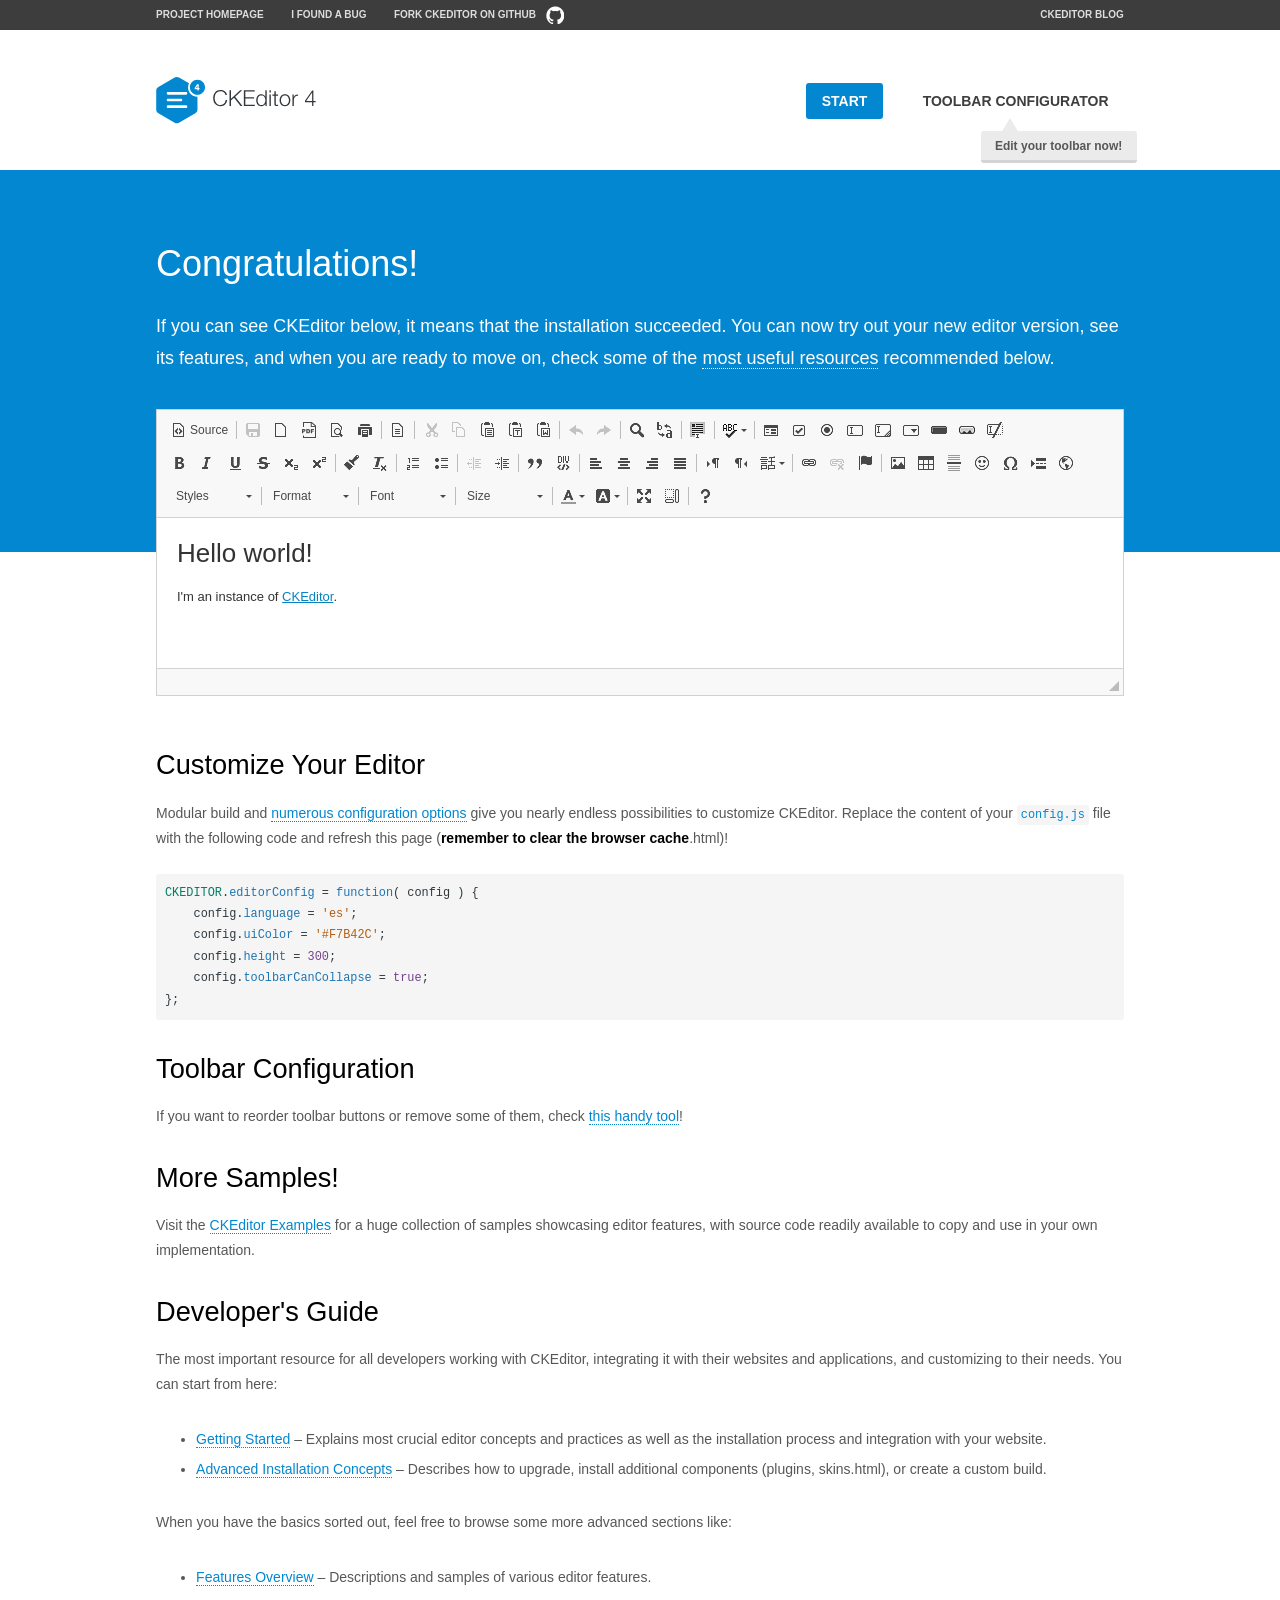
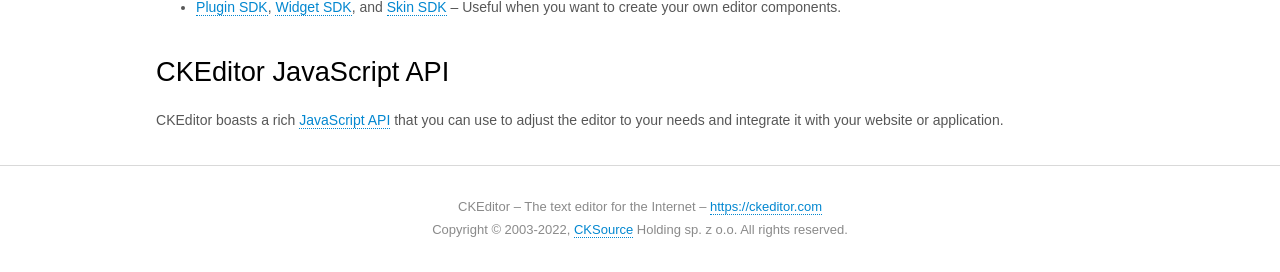
<file: cms/blog/ckeditor/samples/index.html>
<!DOCTYPE html>
<!--
Copyright (c) 2003-2022, CKSource Holding sp. z o.o. All rights reserved.
For licensing, see LICENSE.md or https://ckeditor.com/legal/ckeditor-oss-license
-->
<html lang="en">
<head>
	<meta charset="utf-8">
	<title>CKEditor Sample</title>
	<script src="../ckeditor.js"></script>
	<script src="js/sample.js"></script>
	<link rel="stylesheet" href="css/samples.css">
	<link rel="stylesheet" href="toolbarconfigurator/lib/codemirror/neo.css">
	<meta name="viewport" content="width=device-width,initial-scale=1">
	<meta name="description" content="Try the latest sample of CKEditor 4 and learn more about customizing your WYSIWYG editor with endless possibilities.">
</head>
<body id="main">

<nav class="navigation-a">
	<div class="grid-container">
		<ul class="navigation-a-left grid-width-70">
			<li><a href="https://ckeditor.com/ckeditor-4/">Project Homepage</a></li>
			<li><a href="https://github.com/ckeditor/ckeditor4/issues">I found a bug</a></li>
			<li><a href="https://github.com/ckeditor/ckeditor4" class="icon-pos-right icon-navigation-a-github">Fork CKEditor on GitHub</a></li>
		</ul>
		<ul class="navigation-a-right grid-width-30">
			<li><a href="https://ckeditor.com/blog/">CKEditor Blog</a></li>
		</ul>
	</div>
</nav>

<header class="header-a">
	<div class="grid-container">
		<h1 class="header-a-logo grid-width-30">
			<a href="index.html"><img src="img/logo.svg" onerror="this.src='img/logo.png'; this.onerror=null;" alt="CKEditor Sample"></a>
		</h1>

		<nav class="navigation-b grid-width-70">
			<ul>
				<li><a href="index.html" class="button-a button-a-background">Start</a></li>
				<li><a href="toolbarconfigurator/index.html" class="button-a">Toolbar configurator <span class="balloon-a balloon-a-nw">Edit your toolbar now!</span></a></li>
			</ul>
		</nav>
	</div>
</header>

<main>
	<div class="adjoined-top">
		<div class="grid-container">
			<div class="content grid-width-100">
				<h1>Congratulations!</h1>
				<p>
					If you can see CKEditor below, it means that the installation succeeded.
					You can now try out your new editor version, see its features, and when you are ready to move on, check some of the <a href="#sample-customize">most useful resources</a> recommended below.
				</p>
			</div>
		</div>
	</div>
	<div class="adjoined-bottom">
		<div class="grid-container">
			<div class="grid-width-100">
				<div id="editor">
					<h1>Hello world!</h1>
					<p>I'm an instance of <a href="https://ckeditor.com">CKEditor</a>.</p>
				</div>
			</div>
		</div>
	</div>

	<div class="grid-container">
		<div class="content grid-width-100">
			<section id="sample-customize">
				<h2>Customize Your Editor</h2>
				<p>Modular build and <a href="https://ckeditor.com/docs/ckeditor4/latest/guide/dev_configuration.html">numerous configuration options</a> give you nearly endless possibilities to customize CKEditor. Replace the content of your <code><a href="../config.js">config.js</a></code> file with the following code and refresh this page (<strong>remember to clear the browser cache</strong>.html)!</p>
		<pre class="cm-s-neo CodeMirror"><code><span style="padding-right: 0.1px;"><span class="cm-variable">CKEDITOR</span>.<span class="cm-property">editorConfig</span> <span class="cm-operator">=</span> <span class="cm-keyword">function</span>( <span class="cm-def">config</span> ) {</span>
<span style="padding-right: 0.1px;"><span class="cm-tab">	</span><span class="cm-variable-2">config</span>.<span class="cm-property">language</span> <span class="cm-operator">=</span> <span class="cm-string">'es'</span>;</span>
<span style="padding-right: 0.1px;"><span class="cm-tab">	</span><span class="cm-variable-2">config</span>.<span class="cm-property">uiColor</span> <span class="cm-operator">=</span> <span class="cm-string">'#F7B42C'</span>;</span>
<span style="padding-right: 0.1px;"><span class="cm-tab">	</span><span class="cm-variable-2">config</span>.<span class="cm-property">height</span> <span class="cm-operator">=</span> <span class="cm-number">300</span>;</span>
<span style="padding-right: 0.1px;"><span class="cm-tab">	</span><span class="cm-variable-2">config</span>.<span class="cm-property">toolbarCanCollapse</span> <span class="cm-operator">=</span> <span class="cm-atom">true</span>;</span>
<span style="padding-right: 0.1px;">};</span></code></pre>
			</section>

			<section>
				<h2>Toolbar Configuration</h2>
				<p>If you want to reorder toolbar buttons or remove some of them, check <a href="toolbarconfigurator/index.html">this handy tool</a>!</p>
			</section>

			<section>
				<h2>More Samples!</h2>
				<p>Visit the <a href="https://ckeditor.com/docs/ckeditor4/latest/examples/index.html">CKEditor Examples</a> for a huge collection of samples showcasing editor features, with source code readily available to copy and use in your own implementation.</p>
			</section>

			<section>
				<h2>Developer's Guide</h2>
				<p>The most important resource for all developers working with CKEditor, integrating it with their websites and applications, and customizing to their needs. You can start from here:</p>
				<ul>
					<li><a href="https://ckeditor.com/docs/ckeditor4/latest/guide/dev_installation.html">Getting Started</a> &ndash; Explains most crucial editor concepts and practices as well as the installation process and integration with your website.</li>
					<li><a href="https://ckeditor.com/docs/ckeditor4/latest/guide/dev_advanced_installation.html">Advanced Installation Concepts</a> &ndash; Describes how to upgrade, install additional components (plugins, skins.html), or create a custom build.</li>
				</ul>
					<p>When you have the basics sorted out, feel free to browse some more advanced sections like:</p>
				<ul>
					<li><a href="https://ckeditor.com/docs/ckeditor4/latest/features/index.html">Features Overview</a> &ndash; Descriptions and samples of various editor features.</li>
					<li><a href="https://ckeditor.com/docs/ckeditor4/latest/guide/plugin_sdk_intro.html">Plugin SDK</a>, <a href="https://ckeditor.com/docs/ckeditor4/latest/guide/widget_sdk_intro.html">Widget SDK</a>, and <a href="https://ckeditor.com/docs/ckeditor4/latest/guide/skin_sdk_intro.html">Skin SDK</a> &ndash; Useful when you want to create your own editor components.</li>
				</ul>
			</section>

			<section>
				<h2>CKEditor JavaScript API</h2>
				<p>CKEditor boasts a rich <a href="https://ckeditor.com/docs/ckeditor4/latest/api/index.html">JavaScript API</a> that you can use to adjust the editor to your needs and integrate it with your website or application.</p>
			</section>
		</div>
	</div>
</main>

<footer class="footer-a grid-container">
	<div class="grid-container">
		<p class="grid-width-100">
			CKEditor &ndash; The text editor for the Internet &ndash; <a class="samples" href="https://ckeditor.com/">https://ckeditor.com</a>
		</p>
		<p class="grid-width-100" id="copy">
			Copyright &copy; 2003-2022, <a class="samples" href="https://cksource.com/">CKSource</a> Holding sp. z o.o. All rights reserved.
		</p>
	</div>
</footer>
<script>
	initSample();
</script>

</body>
</html>
</file>
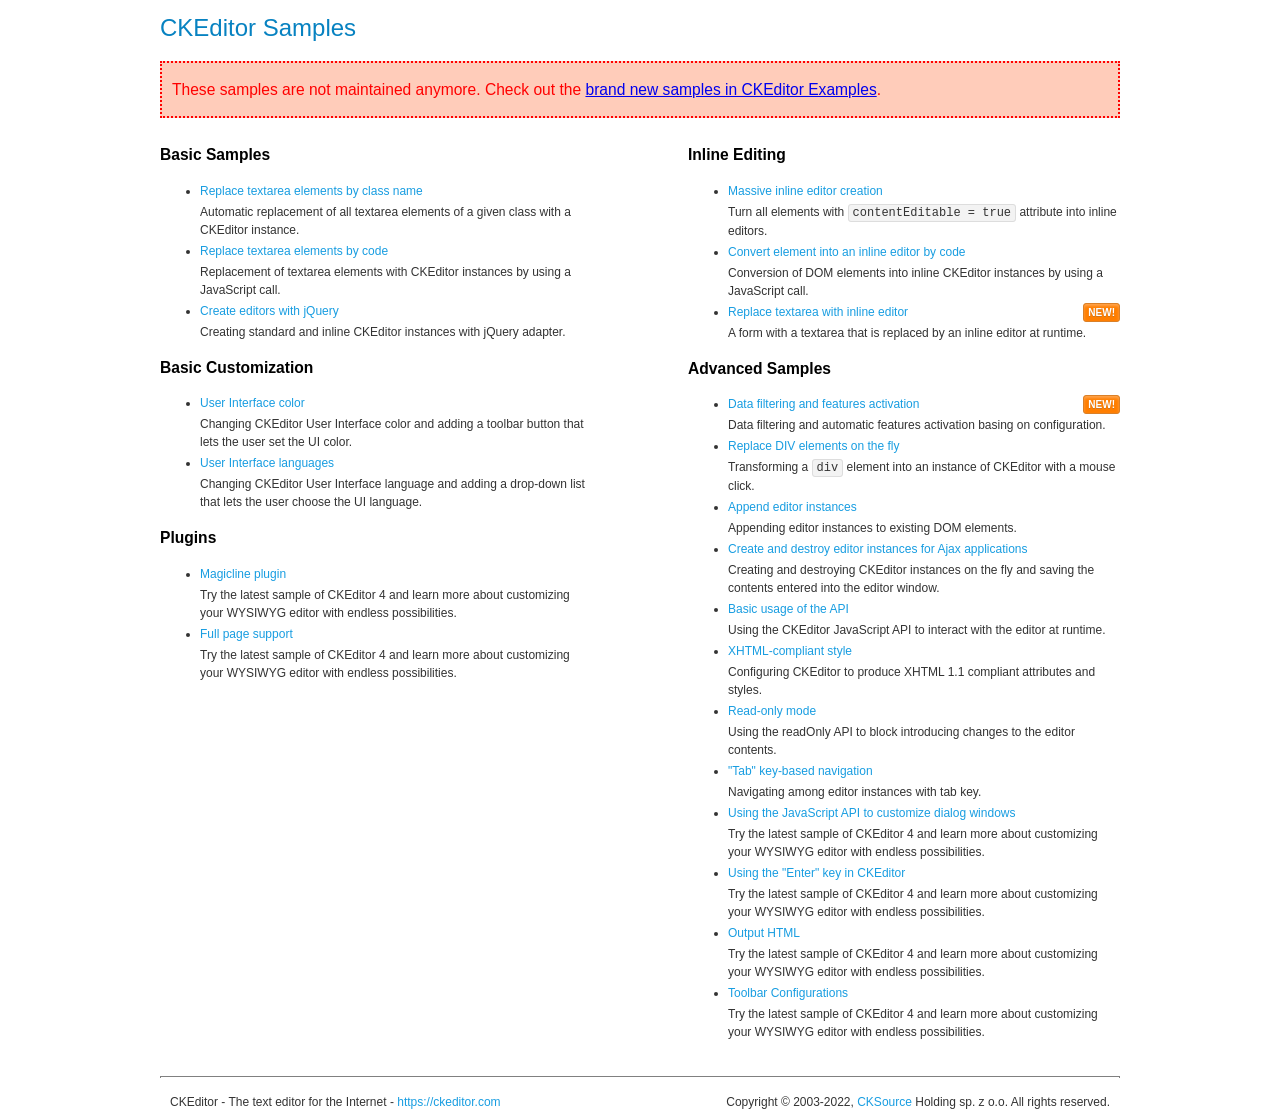
<file: cms/blog/ckeditor/samples/old/index.html>
<!DOCTYPE html>
<!--
Copyright (c) 2003-2022, CKSource Holding sp. z o.o. All rights reserved.
For licensing, see LICENSE.md or https://ckeditor.com/legal/ckeditor-oss-license
-->
<html lang="en">
<head>
	<meta charset="utf-8">
	<title>CKEditor Samples</title>
	<link rel="stylesheet" href="sample.css">
	<meta name="description" content="Try the latest sample of CKEditor 4 and learn more about customizing your WYSIWYG editor with endless possibilities.">
</head>
<body>
	<h1 class="samples">
		CKEditor Samples
	</h1>
	<div class="warning deprecated">
		These samples are not maintained anymore. Check out the <a href="https://ckeditor.com/docs/ckeditor4/latest/examples/index.html">brand new samples in CKEditor Examples</a>.
	</div>
	<div class="twoColumns">
		<div class="twoColumnsLeft">
			<h2 class="samples">
				Basic Samples
			</h2>
			<dl class="samples">
				<dt><a class="samples" href="replacebyclass.html">Replace textarea elements by class name</a></dt>
				<dd>Automatic replacement of all textarea elements of a given class with a CKEditor instance.</dd>

				<dt><a class="samples" href="replacebycode.html">Replace textarea elements by code</a></dt>
				<dd>Replacement of textarea elements with CKEditor instances by using a JavaScript call.</dd>

				<dt><a class="samples" href="jquery.html">Create editors with jQuery</a></dt>
				<dd>Creating standard and inline CKEditor instances with jQuery adapter.</dd>
			</dl>

			<h2 class="samples">
				Basic Customization
			</h2>
			<dl class="samples">
				<dt><a class="samples" href="uicolor.html">User Interface color</a></dt>
				<dd>Changing CKEditor User Interface color and adding a toolbar button that lets the user set the UI color.</dd>

				<dt><a class="samples" href="uilanguages.html">User Interface languages</a></dt>
				<dd>Changing CKEditor User Interface language and adding a drop-down list that lets the user choose the UI language.</dd>
			</dl>


			<h2 class="samples">Plugins</h2>
<dl class="samples">
<dt><a class="samples" href="magicline/magicline.html">Magicline plugin</a></dt>
<dd>Try the latest sample of CKEditor 4 and learn more about customizing your WYSIWYG editor with endless possibilities.</dd>

<dt><a class="samples" href="wysiwygarea/fullpage.html">Full page support</a></dt>
<dd>Try the latest sample of CKEditor 4 and learn more about customizing your WYSIWYG editor with endless possibilities.</dd>
</dl>
		</div>
		<div class="twoColumnsRight">
			<h2 class="samples">
				Inline Editing
			</h2>
			<dl class="samples">
				<dt><a class="samples" href="inlineall.html">Massive inline editor creation</a></dt>
				<dd>Turn all elements with <code>contentEditable = true</code> attribute into inline editors.</dd>

				<dt><a class="samples" href="inlinebycode.html">Convert element into an inline editor by code</a></dt>
				<dd>Conversion of DOM elements into inline CKEditor instances by using a JavaScript call.</dd>

				<dt><a class="samples" href="inlinetextarea.html">Replace textarea with inline editor</a> <span class="new">New!</span></dt>
				<dd>A form with a textarea that is replaced by an inline editor at runtime.</dd>

				
			</dl>

			<h2 class="samples">
				Advanced Samples
			</h2>
			<dl class="samples">
				<dt><a class="samples" href="datafiltering.html">Data filtering and features activation</a> <span class="new">New!</span></dt>
				<dd>Data filtering and automatic features activation basing on configuration.</dd>

				<dt><a class="samples" href="divreplace.html">Replace DIV elements on the fly</a></dt>
				<dd>Transforming a <code>div</code> element into an instance of CKEditor with a mouse click.</dd>

				<dt><a class="samples" href="appendto.html">Append editor instances</a></dt>
				<dd>Appending editor instances to existing DOM elements.</dd>

				<dt><a class="samples" href="ajax.html">Create and destroy editor instances for Ajax applications</a></dt>
				<dd>Creating and destroying CKEditor instances on the fly and saving the contents entered into the editor window.</dd>

				<dt><a class="samples" href="api.html">Basic usage of the API</a></dt>
				<dd>Using the CKEditor JavaScript API to interact with the editor at runtime.</dd>

				<dt><a class="samples" href="xhtmlstyle.html">XHTML-compliant style</a></dt>
				<dd>Configuring CKEditor to produce XHTML 1.1 compliant attributes and styles.</dd>

				<dt><a class="samples" href="readonly.html">Read-only mode</a></dt>
				<dd>Using the readOnly API to block introducing changes to the editor contents.</dd>

				<dt><a class="samples" href="tabindex.html">"Tab" key-based navigation</a></dt>
				<dd>Navigating among editor instances with tab key.</dd>


				
<dt><a class="samples" href="dialog/dialog.html">Using the JavaScript API to customize dialog windows</a></dt>
<dd>Try the latest sample of CKEditor 4 and learn more about customizing your WYSIWYG editor with endless possibilities.</dd>

<dt><a class="samples" href="enterkey/enterkey.html">Using the &quot;Enter&quot; key in CKEditor</a></dt>
<dd>Try the latest sample of CKEditor 4 and learn more about customizing your WYSIWYG editor with endless possibilities.</dd>

<dt><a class="samples" href="htmlwriter/outputhtml.html">Output HTML</a></dt>
<dd>Try the latest sample of CKEditor 4 and learn more about customizing your WYSIWYG editor with endless possibilities.</dd>

<dt><a class="samples" href="toolbar/toolbar.html">Toolbar Configurations</a></dt>
<dd>Try the latest sample of CKEditor 4 and learn more about customizing your WYSIWYG editor with endless possibilities.</dd>

			</dl>
		</div>
	</div>
	<div id="footer">
		<hr>
		<p>
			CKEditor - The text editor for the Internet - <a class="samples" href="https://ckeditor.com/">https://ckeditor.com</a>
		</p>
		<p id="copy">
			Copyright &copy; 2003-2022, <a class="samples" href="https://cksource.com/">CKSource</a> Holding sp. z o.o. All rights reserved.
		</p>
	</div>
</body>
</html>
</file>
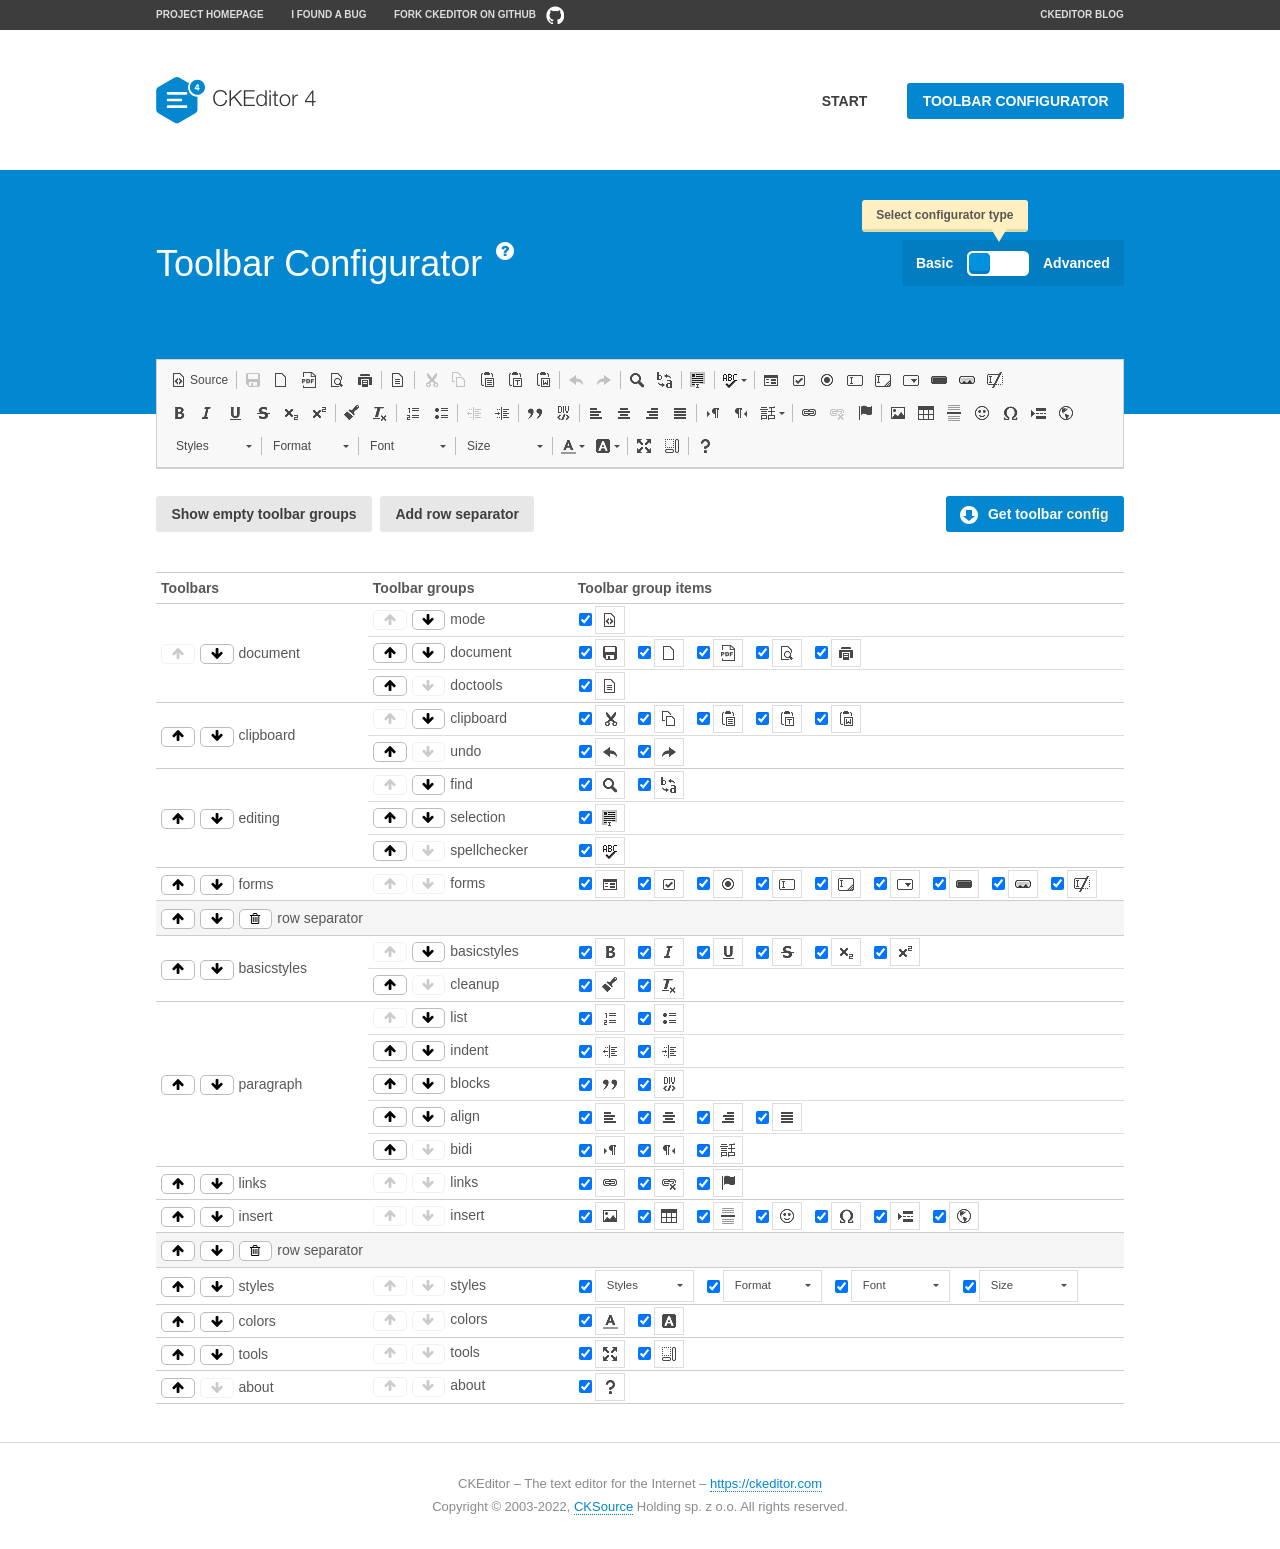
<file: cms/blog/ckeditor/samples/toolbarconfigurator/index.html>
<!DOCTYPE html>
<!--
Copyright (c) 2003-2022, CKSource Holding sp. z o.o. All rights reserved.
For licensing, see LICENSE.md or https://ckeditor.com/legal/ckeditor-oss-license
-->
<!--[if IE 8]><html class="ie8"><![endif]-->
<!--[if gt IE 8]><html><![endif]-->
<!--[if !IE]><!--><html lang="en"><!--<![endif]-->
<head>
	<meta charset="utf-8">
	<title>Toolbar Configurator</title>
	<script src="../../ckeditor.js"></script>
	<script>
		if ( CKEDITOR.env.ie && CKEDITOR.env.version < 9 )
			CKEDITOR.tools.enableHtml5Elements( document );
	</script>
	<link rel="stylesheet" href="lib/codemirror/codemirror.css">
	<link rel="stylesheet" href="lib/codemirror/show-hint.css">
	<link rel="stylesheet" href="lib/codemirror/neo.css">
	<link rel="stylesheet" href="css/fontello.css">
	<link rel="stylesheet" href="../css/samples.css">
	<meta name="description" content="Try the latest sample of CKEditor 4 and learn more about customizing your WYSIWYG editor with endless possibilities.">
</head>
<body id="toolbar">

<nav class="navigation-a">
	<div class="grid-container">
		<ul class="navigation-a-left grid-width-70">
			<li><a href="https://ckeditor.com/ckeditor-4/">Project Homepage</a></li>
			<li><a href="https://github.com/ckeditor/ckeditor4/issues">I found a bug</a></li>
			<li><a href="https://github.com/ckeditor/ckeditor4" class="icon-pos-right icon-navigation-a-github">Fork CKEditor on GitHub</a></li>
		</ul>
		<ul class="navigation-a-right grid-width-30">
			<li><a href="https://ckeditor.com/blog/">CKEditor Blog</a></li>
		</ul>
	</div>
</nav>

<header class="header-a">
	<div class="grid-container">
		<h1 class="header-a-logo grid-width-30">
			<a href="../index.html"><img src="../img/logo.svg" onerror="this.src='../img/logo.png'; this.onerror=null;" alt="CKEditor Logo"></a>
		</h1>
		<nav class="navigation-b grid-width-70">
			<ul>
				<li><a href="../index.html"  class="button-a">Start</a></li>
				<li><a href="index.html"  class="button-a button-a-background">Toolbar configurator</a></li>
			</ul>
		</nav>
	</div>
</header>

<main>
	<div class="adjoined-top">
		<div class="grid-container">
			<div class="content grid-width-100">
				<div class="grid-container-nested">
					<h1 class="grid-width-60">
						Toolbar Configurator
						<a href="#help-content" type="button" title="Configurator help" id="help" class="button-a button-a-background button-a-no-text icon-pos-left icon-question-mark">Help</a>
					</h1>

					<div class="grid-width-40 grid-switch-magic">
						<div class="switch">
							<span class="balloon-a balloon-a-se">Select configurator type</span>
							<input type="radio" name="radio" data-num="1" id="radio-basic" />
							<input type="radio" name="radio" data-num="2" id="radio-advanced" />
							<label data-for="1" for="radio-basic">Basic</label>
							<span class="switch-inner">
								<span class="handler"></span>
							</span>
							<label data-for="2" for="radio-advanced">Advanced</label>
						</div>
					</div>
				</div>
			</div>
		</div>
	</div>
	<div class="adjoined-bottom">
		<div class="grid-container">
			<div class="grid-width-100">
				<div class="editors-container">
					<div id="editor-basic"></div>
					<div id="editor-advanced"></div>
				</div>
			</div>
		</div>
	</div>

	<div class="grid-container configurator">
		<div class="content grid-width-100">
			<div class="configurator">
				<div>
					<div id="toolbarModifierWrapper"></div>
				</div>
			</div>
		</div>
	</div>

	<div id="help-content">
		<div class="grid-container">
			<div class="grid-width-100">
				<h2>What Am I Doing Here?</h2>

				<div class="grid-container grid-container-nested">
					<div class="basic">
						<div class="grid-width-50">
							<p>Arrange <a href="https://ckeditor.com/docs/ckeditor4/latest/api/CKEDITOR_config.html#cfg-toolbarGroups">toolbar groups</a>, toggle <a href="https://ckeditor.com/docs/ckeditor4/latest/api/CKEDITOR_config.html#cfg-removeButtons">button visibility</a> according to your needs and get your toolbar configuration.</p>
							<p>You can replace the content of the <a href="../../config.js"><code>config.js</code></a> file with the generated configuration. If you already set some configuration options you will need to merge both configurations.</p>
						</div>
						<div class="grid-width-50">
							<p>Read more about different ways of <a href="https://ckeditor.com/docs/ckeditor4/latest/guide/dev_configuration.html">setting configuration</a> and do not forget about <strong>clearing browser cache</strong>.</p>
							<p>Arranging toolbar groups is the recommended way of configuring the toolbar, but if you need more freedom you can use the <a href="#advanced">advanced configurator</a>.</p>
						</div>
					</div>
					<div class="advanced" style="display: none;">
						<div class="grid-width-50">
							<p>With this code editor you can edit your <a href="https://ckeditor.com/docs/ckeditor4/latest/api/CKEDITOR_config.html#cfg-toolbar">toolbar configuration</a> live.</p>
							<p>You can replace the content of the <a href="../../config.js"><code>config.js</code></a> file with the generated configuration. If you already set some configuration options you will need to merge both configurations.</p>
						</div>
						<div class="grid-width-50">
							<p>Read more about different ways of <a href="https://ckeditor.com/docs/ckeditor4/latest/guide/dev_configuration.html">setting configuration</a> and do not forget about <strong>clearing browser cache</strong>.</p>
						</div>
					</div>
				</div>

				<p class="grid-container grid-container-nested">
					<button type="button" class="help-content-close grid-width-100 button-a button-a-background">Got it. Let's play!</button>
				</p>
			</div>
		</div>
	</div>
</main>

<footer class="footer-a grid-container">
	<p class="grid-width-100">
		CKEditor &ndash; The text editor for the Internet &ndash; <a class="samples" href="https://ckeditor.com/">https://ckeditor.com</a>
	</p>
	<p class="grid-width-100" id="copy">
		Copyright &copy; 2003-2022, <a class="samples" href="https://cksource.com/">CKSource</a> Holding sp. z o.o. All rights reserved.
	</p>
</footer>

<script src="lib/codemirror/codemirror.js"></script>
<script src="lib/codemirror/javascript.js"></script>
<script src="lib/codemirror/show-hint.js"></script>

<script src="js/fulltoolbareditor.js"></script>
<script src="js/abstracttoolbarmodifier.js"></script>
<script src="js/toolbarmodifier.js"></script>
<script src="js/toolbartextmodifier.js"></script>
<script src="../js/sf.js"></script>

<script>
	( function() {
		'use strict';

		var mode = ( window.location.hash.substr( 1 ) === 'advanced' ) ? 'advanced' : 'basic',
			configuratorSection = CKEDITOR.document.findOne( 'main > .grid-container.configurator' ),
			basicInstruction = CKEDITOR.document.findOne( '#help-content .basic' ),
			advancedInstruction = CKEDITOR.document.findOne( '#help-content .advanced' ),

			// Configurator mode switcher.
			modeSwitchBasic = CKEDITOR.document.getById( 'radio-basic' ),
			modeSwitchAdvanced = CKEDITOR.document.getById( 'radio-advanced' );

		// Initial setup
		function updateSwitcher() {
			if ( mode === 'advanced' ) {
				modeSwitchAdvanced.$.checked = true;
			} else {
				modeSwitchBasic.$.checked = true;
			}
		}

		updateSwitcher();

		CKEDITOR.document.getWindow().on( 'hashchange', function( e ) {
			var hash = window.location.hash.substr( 1 );
			if ( !( hash === 'advanced' || hash === 'basic' ) ) {
				return;
			}
			mode = hash;
			onToolbarsDone( mode );
		} );

		CKEDITOR.document.getWindow().on( 'resize', function() {
			updateToolbar( ( mode === 'basic' ? toolbarModifier : toolbarTextModifier )[ 'editorInstance' ] );
		} );

		function onRefresh( modifier ) {
			modifier = modifier || this;

			if ( mode === 'basic' && modifier instanceof ToolbarConfigurator.ToolbarTextModifier ) {
				return;
			}

			// CodeMirror container becomes visible, so we need to refresh and to avoid rendering problems.
			if ( mode === 'advanced' && modifier instanceof ToolbarConfigurator.ToolbarTextModifier ) {
				modifier.codeContainer.refresh();
			}

			updateToolbar( modifier.editorInstance );
		}

		function updateToolbar( editor ) {
			var editorContainer = editor.container;

			// Not always editor is loaded.
			if ( !editorContainer ) {
				return;
			}

			var displayStyle = editorContainer.getStyle( 'display' );

			editorContainer.setStyle( 'display', 'block' );

			var newHeight = editorContainer.getSize( 'height' );

			var newMarginTop = parseInt( editorContainer.getComputedStyle( 'margin-top' ), 10 );
			newMarginTop = ( isNaN( newMarginTop ) ? 0 : Number( newMarginTop ) );

			var newMarginBottom = parseInt( editorContainer.getComputedStyle( 'margin-bottom' ), 10 );
			newMarginBottom = ( isNaN( newMarginBottom ) ? 0 : Number( newMarginBottom ) );

			var result = newHeight + newMarginTop + newMarginBottom;

			editorContainer.setStyle( 'display', displayStyle );

			editor.container.getAscendant( 'div' ).setStyle( 'height', result + 'px' );
		}

		var toolbarModifier = new ToolbarConfigurator.ToolbarModifier( 'editor-basic' );

		var done = 0;
		toolbarModifier.init( onToolbarInit );
		toolbarModifier.onRefresh = onRefresh;

		CKEDITOR.document.getById( 'toolbarModifierWrapper' ).append( toolbarModifier.mainContainer );

		var toolbarTextModifier = new ToolbarConfigurator.ToolbarTextModifier( 'editor-advanced' );
		toolbarTextModifier.init( onToolbarInit );
		toolbarTextModifier.onRefresh = onRefresh;

		function onToolbarInit() {
			if ( ++done === 2 ) {
				onToolbarsDone();

				positionSticky.watch( CKEDITOR.document.findOne( '.toolbar' ), function() {
					return mode === 'advanced';
				} );
			}
		}

		function onToolbarsDone() {
			if ( mode === 'basic' ) {
				toggleModeBasic( false );
			} else {
				toggleModeAdvanced( false );
			}

			updateSwitcher();

			setTimeout( function() {
				CKEDITOR.document.findOne( '.editors-container' ).addClass( 'active' );
				CKEDITOR.document.findOne( '#toolbarModifierWrapper' ).addClass( 'active' );
			}, 200 );
		}

		CKEDITOR.document.getById( 'toolbarModifierWrapper' ).append( toolbarTextModifier.mainContainer );

		function toogleModeSwitch( onElement, offElement, onModifier, offModifier ) {
			onElement.addClass( 'fancy-button-active' );
			offElement.removeClass( 'fancy-button-active' );

			onModifier.showUI();
			offModifier.hideUI();
		}

		function toggleModeBasic( callOnRefresh ) {
			callOnRefresh = ( callOnRefresh !== false );
			mode = 'basic';
			window.location.hash = '#basic';
			toogleModeSwitch( modeSwitchBasic, modeSwitchAdvanced, toolbarModifier, toolbarTextModifier );

			configuratorSection.removeClass( 'freed-width' );
			basicInstruction.show();
			advancedInstruction.hide();

			callOnRefresh && onRefresh( toolbarModifier );
		}

		function toggleModeAdvanced( callOnRefresh ) {
			callOnRefresh = ( callOnRefresh !== false );
			mode = 'advanced';
			window.location.hash = '#advanced';
			toogleModeSwitch( modeSwitchAdvanced, modeSwitchBasic, toolbarTextModifier, toolbarModifier );

			configuratorSection.addClass( 'freed-width' );
			advancedInstruction.show();
			basicInstruction.hide();

			callOnRefresh && onRefresh( toolbarTextModifier );
		}

		modeSwitchBasic.on( 'click', toggleModeBasic );
		modeSwitchAdvanced.on( 'click', toggleModeAdvanced );

		//
		// Position:sticky for the toolbar.
		//

		// Will make elements behave like they were styled with position:sticky.
		var positionSticky = {
			// Store object: {
			// 		element: CKEDITOR.dom.element, // Element which will float.
			// 		placeholder: CKEDITOR.dom.element, // Placeholder which is place to prevent page bounce.
			// 		isFixed: boolean // Whether element float now.
			// }
			watched: [],

			active: [],

			staticContainer: null,

			init: function() {
				var element = CKEDITOR.dom.element.createFromHtml(
					'<div class="staticContainer">' +
						'<div class="grid-container" >' +
							'<div class="grid-width-100">' +
								'<div class="inner"></div>' +
							'</div>' +
						'</div>' +
					'</div>' );

				this.staticContainer = element.findOne( '.inner' );

				CKEDITOR.document.getBody().append( element );
			},

			watch: function( element, preventFunc ) {
				this.watched.push( {
					element: element,
					placeholder: new CKEDITOR.dom.element( 'div' ),
					isFixed: false,
					preventFunc: preventFunc
				} );
			},

			checkAll: function() {
				for ( var i = 0; i < this.watched.length; i++ ) {
					this.check( this.watched[ i ] );
				}
			},

			check: function( element ) {
				var isFixed = element.isFixed;
				var shouldBeFixed = this.shouldBeFixed( element );

				// Nothing to be done.
				if ( isFixed === shouldBeFixed ) {
					return;
				}

				var placeholder = element.placeholder;

				if ( isFixed ) {
					// Unfixing.

					element.element.insertBefore( placeholder );
					placeholder.remove();

					element.element.removeStyle( 'margin' );

					this.active.splice( CKEDITOR.tools.indexOf( this.active, element ), 1 );

				} else {
					// Fixing.
					placeholder.setStyle( 'width', element.element.getSize( 'width' ) + 'px' );
					placeholder.setStyle( 'height', element.element.getSize( 'height' ) + 'px' );
					placeholder.setStyle( 'margin-bottom', element.element.getComputedStyle( 'margin-bottom' ) );
					placeholder.setStyle( 'display', element.element.getComputedStyle( 'display' ) );
					placeholder.insertAfter( element.element );

					this.staticContainer.append( element.element );

					this.active.push( element );
				}

				element.isFixed = !element.isFixed;
			},

			shouldBeFixed: function( element ) {
				if ( element.preventFunc && element.preventFunc() ) {
					return false;
				}

				// If element is already fixed we are checking it's placeholder.
				var related = ( element.isFixed ? element.placeholder : element.element ),
					clientRect = related.$.getBoundingClientRect(),
					staticHeight = this.staticContainer.getSize('height' ),
					elemHeight = element.element.getSize( 'height' );

				if ( element.isFixed ) {
					return ( clientRect.top + elemHeight < staticHeight );
				} else {
					return ( clientRect.top < staticHeight );
				}
			}
		};

		positionSticky.init();

		CKEDITOR.document.getWindow().on( 'scroll',
			CKEDITOR.tools.eventsBuffer( 100, positionSticky.checkAll, positionSticky ).input
		);

		// Make the toolbar sticky.
		positionSticky.watch( CKEDITOR.document.findOne( '.editors-container' ) );

		// Help button and help-content.
		( function() {
			var helpButton = CKEDITOR.document.getById( 'help' ),
				helpContent = CKEDITOR.document.getById( 'help-content' );

			// Don't show help button on IE8 because it's unsupported by Pico Modal.
			if ( CKEDITOR.env.ie && CKEDITOR.env.version == 8 ) {
				helpButton.hide();
			} else {
				// Display help modal when the button is clicked.
				helpButton.on( 'click', function( evt ) {
					SF.modal( {
						// Clone modal content from DOM.
						content: helpContent.getHtml(),

						afterCreate: function( modal ) {
							// Enable modal content button to close the modal.
							new CKEDITOR.dom.element( modal.modalElem() ).findOne( '.help-content-close' ).once( 'click', modal.close );
						}
					} ).show();
				} );
			}
		} )();
	} )();
</script>
</body>
</html>
</file>
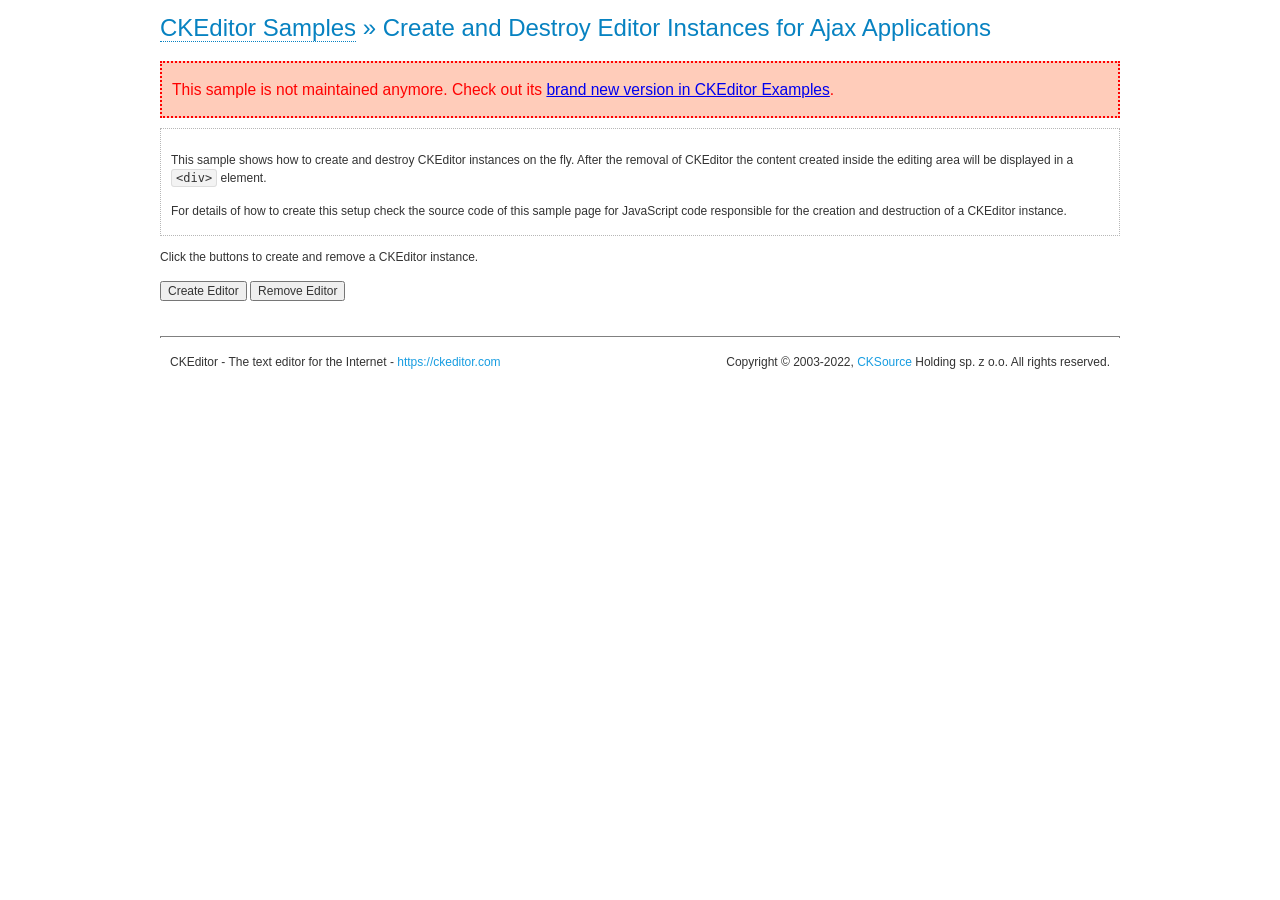
<file: cms/blog/ckeditor/samples/old/ajax.html>
<!DOCTYPE html>
<!--
Copyright (c) 2003-2022, CKSource Holding sp. z o.o. All rights reserved.
For licensing, see LICENSE.md or https://ckeditor.com/legal/ckeditor-oss-license
-->
<html lang="en">
<head>
	<meta charset="utf-8">
	<title>Ajax &mdash; CKEditor Sample</title>
	<script src="../../ckeditor.js"></script>
	<link rel="stylesheet" href="sample.css">
	<meta name="description" content="Try the latest sample of CKEditor 4 and learn more about customizing your WYSIWYG editor with endless possibilities.">
	<script>

		var editor, html = '';

		function createEditor() {
			if ( editor )
				return;

			// Create a new editor inside the <div id="editor">, setting its value to html
			var config = {};
			editor = CKEDITOR.appendTo( 'editor', config, html );
		}

		function removeEditor() {
			if ( !editor )
				return;

			// Retrieve the editor contents. In an Ajax application, this data would be
			// sent to the server or used in any other way.
			document.getElementById( 'editorcontents' ).innerHTML = html = editor.getData();
			document.getElementById( 'contents' ).style.display = '';

			// Destroy the editor.
			editor.destroy();
			editor = null;
		}

	</script>
</head>
<body>
	<h1 class="samples">
		<a href="index.html">CKEditor Samples</a> &raquo; Create and Destroy Editor Instances for Ajax Applications
	</h1>
	<div class="warning deprecated">
		This sample is not maintained anymore. Check out its <a href="https://ckeditor.com/docs/ckeditor4/latest/examples/saveajax.html">brand new version in CKEditor Examples</a>.
	</div>
	<div class="description">
		<p>
			This sample shows how to create and destroy CKEditor instances on the fly. After the removal of CKEditor the content created inside the editing
			area will be displayed in a <code>&lt;div&gt;</code> element.
		</p>
		<p>
			For details of how to create this setup check the source code of this sample page
			for JavaScript code responsible for the creation and destruction of a CKEditor instance.
		</p>
	</div>
	<p>Click the buttons to create and remove a CKEditor instance.</p>
	<p>
		<input onclick="createEditor();" type="button" value="Create Editor">
		<input onclick="removeEditor();" type="button" value="Remove Editor">
	</p>
	<!-- This div will hold the editor. -->
	<div id="editor">
	</div>
	<div id="contents" style="display: none">
		<p>
			Edited Contents:
		</p>
		<!-- This div will be used to display the editor contents. -->
		<div id="editorcontents">
		</div>
	</div>
	<div id="footer">
		<hr>
		<p>
			CKEditor - The text editor for the Internet - <a class="samples" href="https://ckeditor.com/">https://ckeditor.com</a>
		</p>
		<p id="copy">
			Copyright &copy; 2003-2022, <a class="samples" href="https://cksource.com/">CKSource</a> Holding sp. z o.o. All rights reserved.
		</p>
	</div>
</body>
</html>
</file>
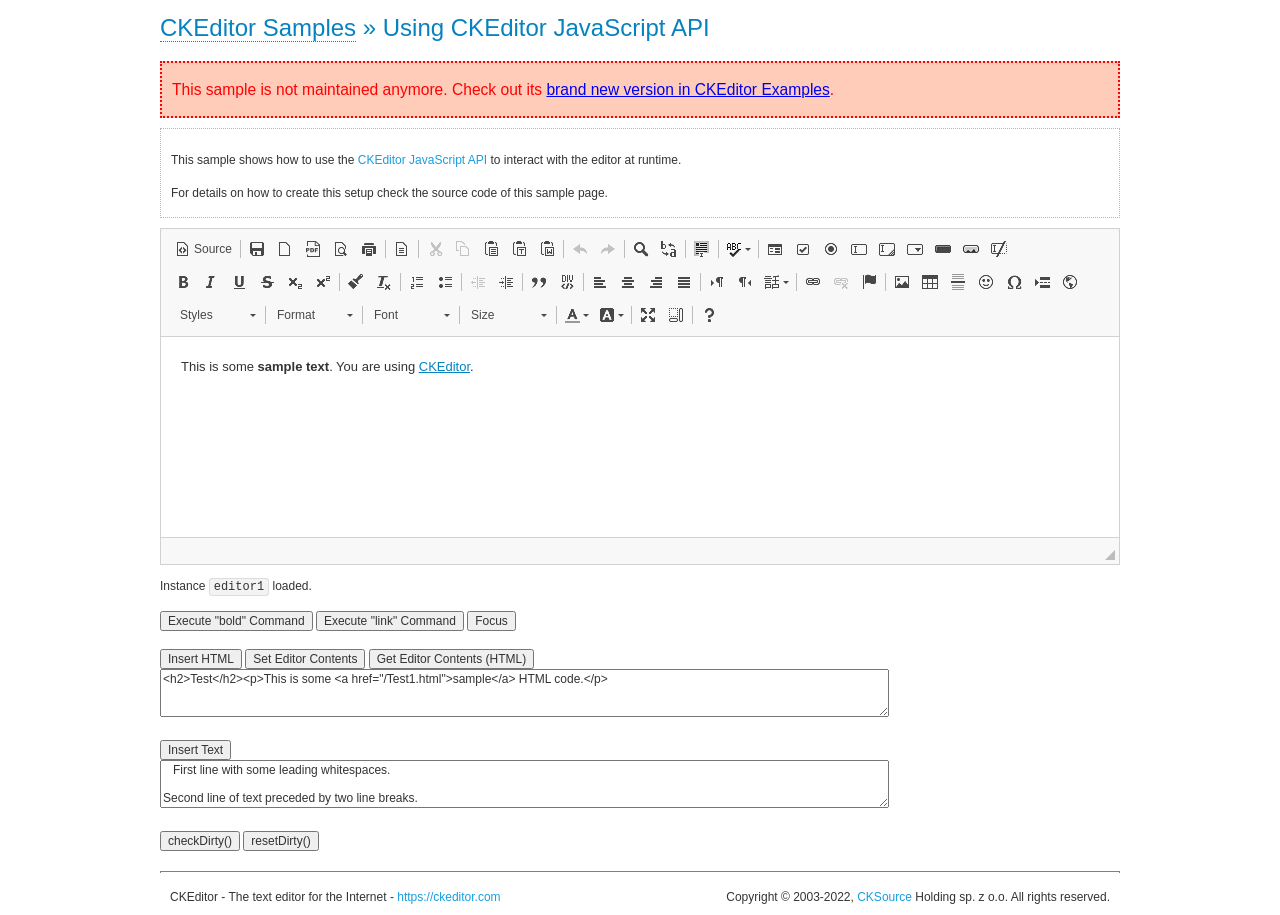
<file: cms/blog/ckeditor/samples/old/api.html>
<!DOCTYPE html>
<!--
Copyright (c) 2003-2022, CKSource Holding sp. z o.o. All rights reserved.
For licensing, see LICENSE.md or https://ckeditor.com/legal/ckeditor-oss-license
-->
<html lang="en">
<head>
	<meta charset="utf-8">
	<title>API Usage &mdash; CKEditor Sample</title>
	<script src="../../ckeditor.js"></script>
	<link href="sample.css" rel="stylesheet">
	<meta name="description" content="Try the latest sample of CKEditor 4 and learn more about customizing your WYSIWYG editor with endless possibilities.">
	<script>

// The instanceReady event is fired, when an instance of CKEditor has finished
// its initialization.
CKEDITOR.on( 'instanceReady', function( ev ) {
	// Show the editor name and description in the browser status bar.
	document.getElementById( 'eMessage' ).innerHTML = 'Instance <code>' + ev.editor.name + '<\/code> loaded.';

	// Show this sample buttons.
	document.getElementById( 'eButtons' ).style.display = 'block';
});

function InsertHTML() {
	// Get the editor instance that we want to interact with.
	var editor = CKEDITOR.instances.editor1;
	var value = document.getElementById( 'htmlArea' ).value;

	// Check the active editing mode.
	if ( editor.mode == 'wysiwyg' )
	{
		// Insert HTML code.
		// https://ckeditor.com/docs/ckeditor4/latest/api/CKEDITOR_editor.html#method-insertHtml
		editor.insertHtml( value );
	}
	else
		alert( 'You must be in WYSIWYG mode!' );
}

function InsertText() {
	// Get the editor instance that we want to interact with.
	var editor = CKEDITOR.instances.editor1;
	var value = document.getElementById( 'txtArea' ).value;

	// Check the active editing mode.
	if ( editor.mode == 'wysiwyg' )
	{
		// Insert as plain text.
		// https://ckeditor.com/docs/ckeditor4/latest/api/CKEDITOR_editor.html#method-insertText
		editor.insertText( value );
	}
	else
		alert( 'You must be in WYSIWYG mode!' );
}

function SetContents() {
	// Get the editor instance that we want to interact with.
	var editor = CKEDITOR.instances.editor1;
	var value = document.getElementById( 'htmlArea' ).value;

	// Set editor contents (replace current contents).
	// https://ckeditor.com/docs/ckeditor4/latest/api/CKEDITOR_editor.html#method-setData
	editor.setData( value );
}

function GetContents() {
	// Get the editor instance that you want to interact with.
	var editor = CKEDITOR.instances.editor1;

	// Get editor contents
	// https://ckeditor.com/docs/ckeditor4/latest/api/CKEDITOR_editor.html#method-getData
	alert( editor.getData() );
}

function ExecuteCommand( commandName ) {
	// Get the editor instance that we want to interact with.
	var editor = CKEDITOR.instances.editor1;

	// Check the active editing mode.
	if ( editor.mode == 'wysiwyg' )
	{
		// Execute the command.
		// https://ckeditor.com/docs/ckeditor4/latest/api/CKEDITOR_editor.html#method-execCommand
		editor.execCommand( commandName );
	}
	else
		alert( 'You must be in WYSIWYG mode!' );
}

function CheckDirty() {
	// Get the editor instance that we want to interact with.
	var editor = CKEDITOR.instances.editor1;
	// Checks whether the current editor contents present changes when compared
	// to the contents loaded into the editor at startup
	// https://ckeditor.com/docs/ckeditor4/latest/api/CKEDITOR_editor.html#method-checkDirty
	alert( editor.checkDirty() );
}

function ResetDirty() {
	// Get the editor instance that we want to interact with.
	var editor = CKEDITOR.instances.editor1;
	// Resets the "dirty state" of the editor (see CheckDirty())
	// https://ckeditor.com/docs/ckeditor4/latest/api/CKEDITOR_editor.html#method-resetDirty
	editor.resetDirty();
	alert( 'The "IsDirty" status has been reset' );
}

function Focus() {
	CKEDITOR.instances.editor1.focus();
}

function onFocus() {
	document.getElementById( 'eMessage' ).innerHTML = '<b>' + this.name + ' is focused </b>';
}

function onBlur() {
	document.getElementById( 'eMessage' ).innerHTML = this.name + ' lost focus';
}

	</script>

</head>
<body>
	<h1 class="samples">
		<a href="index.html">CKEditor Samples</a> &raquo; Using CKEditor JavaScript API
	</h1>
	<div class="warning deprecated">
		This sample is not maintained anymore. Check out its <a href="https://ckeditor.com/docs/ckeditor4/latest/examples/api.html">brand new version in CKEditor Examples</a>.
	</div>
	<div class="description">
	<p>
		This sample shows how to use the
		<a class="samples" href="https://ckeditor.com/docs/ckeditor4/latest/api/CKEDITOR_editor.html">CKEditor JavaScript API</a>
		to interact with the editor at runtime.
	</p>
	<p>
		For details on how to create this setup check the source code of this sample page.
	</p>
	</div>

	<!-- This <div> holds alert messages to be display in the sample page. -->
	<div id="alerts">
		<noscript>
			<p>
				<strong>CKEditor requires JavaScript to run</strong>. In a browser with no JavaScript
				support, like yours, you should still see the contents (HTML data) and you should
				be able to edit it normally, without a rich editor interface.
			</p>
		</noscript>
	</div>
	<form action="../../../samples/sample_posteddata.php" method="post">
		<textarea cols="100" id="editor1" name="editor1" rows="10">&lt;p&gt;This is some &lt;strong&gt;sample text&lt;/strong&gt;. You are using &lt;a href="https://ckeditor.com/"&gt;CKEditor&lt;/a&gt;.&lt;/p&gt;</textarea>

		<script>
			// Replace the <textarea id="editor1"> with an CKEditor instance.
			CKEDITOR.replace( 'editor1', {
				on: {
					focus: onFocus,
					blur: onBlur,

					// Check for availability of corresponding plugins.
					pluginsLoaded: function( evt ) {
						var doc = CKEDITOR.document, ed = evt.editor;
						if ( !ed.getCommand( 'bold' ) )
							doc.getById( 'exec-bold' ).hide();
						if ( !ed.getCommand( 'link' ) )
							doc.getById( 'exec-link' ).hide();
					}
				}
			});
		</script>

		<p id="eMessage">
		</p>

		<div id="eButtons" style="display: none">
			<input id="exec-bold" onclick="ExecuteCommand('bold');" type="button" value="Execute &quot;bold&quot; Command">
			<input id="exec-link" onclick="ExecuteCommand('link');" type="button" value="Execute &quot;link&quot; Command">
			<input onclick="Focus();" type="button" value="Focus">
			<br><br>
			<input onclick="InsertHTML();" type="button" value="Insert HTML">
			<input onclick="SetContents();" type="button" value="Set Editor Contents">
			<input onclick="GetContents();" type="button" value="Get Editor Contents (HTML)">
			<br>
			<textarea cols="100" id="htmlArea" rows="3">&lt;h2&gt;Test&lt;/h2&gt;&lt;p&gt;This is some &lt;a href="/Test1.html"&gt;sample&lt;/a&gt; HTML code.&lt;/p&gt;</textarea>
			<br>
			<br>
			<input onclick="InsertText();" type="button" value="Insert Text">
			<br>
			<textarea cols="100" id="txtArea" rows="3">   First line with some leading whitespaces.

Second line of text preceded by two line breaks.</textarea>
			<br>
			<br>
			<input onclick="CheckDirty();" type="button" value="checkDirty()">
			<input onclick="ResetDirty();" type="button" value="resetDirty()">
		</div>
	</form>
	<div id="footer">
		<hr>
		<p>
			CKEditor - The text editor for the Internet - <a class="samples" href="https://ckeditor.com/">https://ckeditor.com</a>
		</p>
		<p id="copy">
			Copyright &copy; 2003-2022, <a class="samples" href="https://cksource.com/">CKSource</a> Holding sp. z o.o. All rights reserved.
		</p>
	</div>
</body>
</html>
</file>
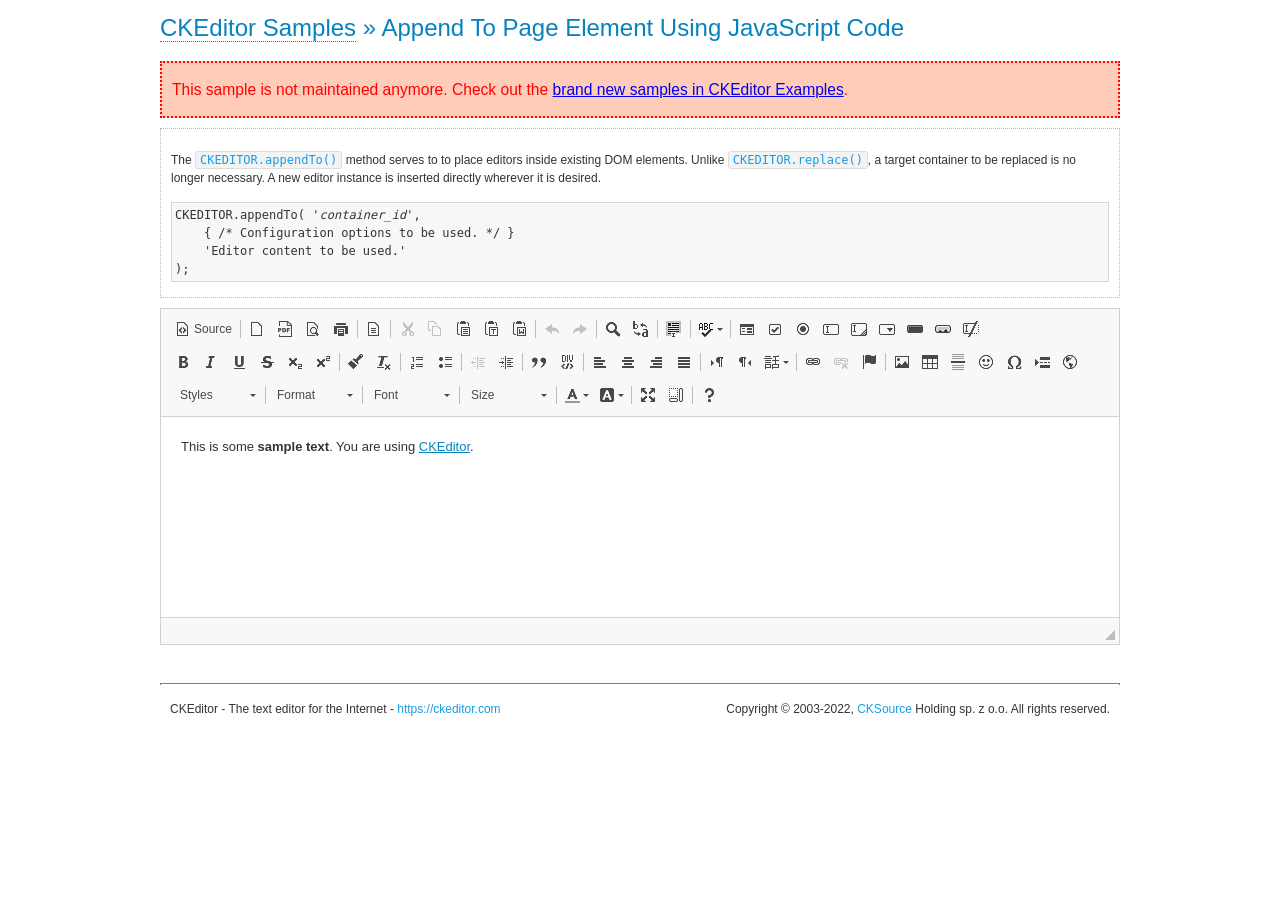
<file: cms/blog/ckeditor/samples/old/appendto.html>
<!DOCTYPE html>
<!--
Copyright (c) 2003-2022, CKSource Holding sp. z o.o. All rights reserved.
For licensing, see LICENSE.md or https://ckeditor.com/legal/ckeditor-oss-license
-->
<html lang="en">
<head>
	<meta charset="utf-8">
	<title>Append To Page Element Using JavaScript Code &mdash; CKEditor Sample</title>
	<script src="../../ckeditor.js"></script>
	<link rel="stylesheet" href="sample.css">
	<meta name="description" content="Try the latest sample of CKEditor 4 and learn more about customizing your WYSIWYG editor with endless possibilities.">
</head>
<body>
	<h1 class="samples">
		<a href="index.html">CKEditor Samples</a> &raquo; Append To Page Element Using JavaScript Code
	</h1>
	<div class="warning deprecated">
		This sample is not maintained anymore. Check out the <a href="https://ckeditor.com/docs/ckeditor4/latest/examples/index.html">brand new samples in CKEditor Examples</a>.
	</div>
	<div id="section1">
		<div class="description">
			<p>
				The <code><a class="samples" href="https://ckeditor.com/docs/ckeditor4/latest/api/CKEDITOR.html#method-appendTo">CKEDITOR.appendTo()</a></code> method serves to to place editors inside existing DOM elements. Unlike <code><a class="samples" href="https://ckeditor.com/docs/ckeditor4/latest/api/CKEDITOR.html#method-replace">CKEDITOR.replace()</a></code>,
				a target container to be replaced is no longer necessary. A new editor
				instance is inserted directly wherever it is desired.
			</p>
<pre class="samples">CKEDITOR.appendTo( '<em>container_id</em>',
	{ /* Configuration options to be used. */ }
	'Editor content to be used.'
);</pre>
		</div>
		<script>

			// This call can be placed at any point after the
			// DOM element to append CKEditor to or inside the <head><script>
			// in a window.onload event handler.

			// Append a CKEditor instance using the default configuration and the
			// provided content to the <div> element of ID "section1".
			CKEDITOR.appendTo( 'section1',
				null,
				'<p>This is some <strong>sample text</strong>. You are using <a href="https://ckeditor.com/">CKEditor</a>.</p>'
			);

		</script>
	</div>
	<br>
	<div id="footer">
		<hr>
		<p>
			CKEditor - The text editor for the Internet - <a class="samples" href="https://ckeditor.com/">https://ckeditor.com</a>
		</p>
		<p id="copy">
			Copyright &copy; 2003-2022, <a class="samples" href="https://cksource.com/">CKSource</a> Holding sp. z o.o. All rights reserved.
		</p>
	</div>
</body>
</html>
</file>
<file: cms/blog/ckeditor/samples/css/samples.css>
/**
 * @license Copyright (c) 2003-2022, CKSource Holding sp. z o.o. All rights reserved.
 * For licensing, see LICENSE.md or https://ckeditor.com/legal/ckeditor-oss-license
 */
@media (max-width: 900px) {
  .global-is-mobile-hidden {
    display: none !important;
  }
}
article,
aside,
details,
figcaption,
figure,
footer,
header,
hgroup,
main,
menu,
nav,
section {
  display: block;
}
body,
html {
  margin: 0;
  padding: 0;
  font: 16px / 1.8 Arial, 'Helvetica Neue', Helvetica, sans-serif;
  font-weight: 300;
  color: #575757;
}
.grid-width-10 {
  width: 10%;
}
.grid-width-20 {
  width: 20%;
}
.grid-width-30 {
  width: 30%;
}
.grid-width-40 {
  width: 40%;
}
.grid-width-50 {
  width: 50%;
}
.grid-width-60 {
  width: 60%;
}
.grid-width-70 {
  width: 70%;
}
.grid-width-80 {
  width: 80%;
}
.grid-width-90 {
  width: 90%;
}
.grid-width-100 {
  width: 100%;
}
@media (max-width: 900px) {
  .grid-width-10,
  .grid-width-20,
  .grid-width-30,
  .grid-width-40,
  .grid-width-50,
  .grid-width-60,
  .grid-width-70,
  .grid-width-80,
  .grid-width-90,
  .grid-width-100 {
    width: 100%;
  }
}
*[class*="grid-width"] {
  -webkit-box-sizing: border-box;
  -moz-box-sizing: border-box;
  box-sizing: border-box;
  padding-left: 4%;
  padding-right: 4%;
  float: left;
}
*[class*="grid-width"]:after,
.grid-container:after,
*[class*="grid-width"]:before,
.grid-container:before {
  content: '';
  display: block;
  overflow: hidden;
  visibility: hidden;
  font-size: 0;
  line-height: 0;
  width: 0;
  height: 0;
}
*[class*="grid-width"]:after,
.grid-container:after {
  clear: both;
}
.grid-container {
  -webkit-box-sizing: border-box;
  -moz-box-sizing: border-box;
  box-sizing: border-box;
  margin-left: auto;
  margin-right: auto;
}
.grid-container-nested *[class*="grid-width"]:first-child {
  padding-left: 0;
}
.grid-container-nested *[class*="grid-width"]:last-child {
  padding-right: 0;
}
@media (max-width: 900px) {
  .grid-container-nested *[class*="grid-width"]:first-child {
    padding-left: 4%;
  }
  .grid-container-nested *[class*="grid-width"]:last-child {
    padding-right: 4%;
  }
}
.header-a {
  min-height: 140px;
  overflow: hidden;
}
.header-a .header-a-logo {
  margin: 40px 0 0;
}
@media (max-width: 900px) {
  .header-a .header-a-logo {
    text-align: center;
  }
}
.header-a .header-a-logo img {
  border: transparent;
}
.navigation-a {
  height: 30px;
  background: #3D3D3D;
  position: absolute;
  left: 0;
  right: 0;
  top: 0;
  padding: 0;
  overflow: hidden;
}
@media (max-width: 900px) {
  .navigation-a {
    text-align: center;
  }
}
.navigation-a ul {
  list-style: none;
  margin: 0;
  overflow: hidden;
}
.navigation-a ul li,
.navigation-a ul li a {
  display: inline-block;
}
@media (max-width: 900px) {
  .navigation-a ul {
    width: auto;
    text-overflow: ellipsis;
    white-space: nowrap;
    display: inline-block;
    float: none;
  }
  .navigation-a ul:before,
  .navigation-a ul:after {
    display: none;
  }
}
.navigation-a ul.navigation-a-left {
  text-align: left;
}
@media (max-width: 900px) {
  .navigation-a ul.navigation-a-left {
    padding-right: 0;
  }
}
.navigation-a ul.navigation-a-right {
  text-align: right;
}
@media (max-width: 900px) {
  .navigation-a ul.navigation-a-right {
    padding-left: 23px;
  }
}
.navigation-a ul li + li {
  margin-left: 23px;
}
.navigation-a ul li a {
  font-size: 10px;
  font-size: 0.625rem;
  line-height: 18px;
  line-height: 1.13rem;
  line-height: 30px;
  float: left;
  color: #ddd;
  font-weight: bold;
  text-decoration: none;
  text-transform: uppercase;
}
.navigation-a ul li a:hover {
  cursor: pointer;
  color: #fff;
}
.icon-navigation-a-github:before,
.icon-navigation-a-github:after {
  background-image: url("[data-uri]");
}
.navigation-b {
  text-align: right;
  margin: 52px 0 0;
  overflow: visible;
}
@media (max-width: 900px) {
  .navigation-b {
    text-align: center;
    margin-top: 20px;
    padding: 0;
  }
}
.navigation-b ul {
  padding: 0;
  list-style: none;
  margin: 0;
  overflow: visible;
}
.navigation-b ul li,
.navigation-b ul li a {
  display: inline-block;
}
@media (max-width: 900px) {
  .navigation-b ul {
    display: table;
    width: 100%;
    padding-bottom: 1.5em;
  }
}
@media (max-width: 900px) {
  .navigation-b ul li {
    display: table-row;
  }
}
.navigation-b ul li + li {
  margin-left: 20px;
}
@media (max-width: 900px) {
  .navigation-b ul li + li {
    margin-left: 0;
  }
}
.navigation-b ul li a {
  -webkit-box-sizing: border-box;
  -moz-box-sizing: border-box;
  box-sizing: border-box;
  text-transform: uppercase;
  text-decoration: none;
  outline: none;
}
@media (max-width: 900px) {
  .navigation-b ul li a {
    width: 100%;
    -webkit-border-radius: 0;
    -webkit-background-clip: padding-box;
    -moz-border-radius: 0;
    -moz-background-clip: padding;
    border-radius: 0;
    background-clip: padding-box;
  }
}
.footer-a {
  font-size: 13px;
  font-size: 0.8125rem;
  line-height: 23.4px;
  line-height: 1.46rem;
  padding-top: 2.25em;
  padding-bottom: 2.25em;
  overflow: hidden;
  color: #8a8a8a;
}
.footer-a a {
  color: #0287D0;
  text-decoration: none;
  border-bottom: 1px dotted #0287D0;
}
.footer-a a:hover {
  color: #0277b7;
}
.footer-a p {
  margin: 0;
  display: inline-block;
  text-align: center;
}
.content {
  font-size: 14px;
  font-size: 0.875rem;
  line-height: 25.2px;
  line-height: 1.57rem;
  overflow: hidden;
  padding-top: 1.5em;
  padding-bottom: 1.5em;
}
.content p {
  margin: 0.75em 0;
}
.content ul,
.content ol,
.content pre,
.content blockquote,
.content textarea:not([class^="cke"]),
.content .cke {
  margin: 1.875em 0;
}
.content code,
.content kbd {
  -webkit-border-radius: 3px;
  -webkit-background-clip: padding-box;
  -moz-border-radius: 3px;
  -moz-background-clip: padding;
  border-radius: 3px;
  background-clip: padding-box;
  padding: 3px 4px;
}
.content pre,
.content code,
.content kbd,
.content blockquote {
  background: #f5f5f5;
}
.content blockquote,
.content pre {
  background: none;
  border-left: 4px solid #0287D0;
  padding: 1.5em 2.25em;
}
.content p a,
.content ul a,
.content ol a,
.content blockquote a,
.content h1 a,
.content h2 a,
.content h3 a,
.content h4 a,
.content h5 a {
  color: #0287D0;
  text-decoration: none;
  border-bottom: 1px dotted #0287D0;
}
.content p a:hover,
.content ul a:hover,
.content ol a:hover,
.content blockquote a:hover,
.content h1 a:hover,
.content h2 a:hover,
.content h3 a:hover,
.content h4 a:hover,
.content h5 a:hover {
  color: #0277b7;
}
.content h1,
.content h2,
.content h3,
.content h4,
.content h5 {
  color: #000;
  font-weight: 100;
}
.content h1 code,
.content h2 code,
.content h3 code,
.content h4 code,
.content h5 code,
.content h1 kbd,
.content h2 kbd,
.content h3 kbd,
.content h4 kbd,
.content h5 kbd {
  font-size: inherit;
}
.content h1 a.content-heading-anchor,
.content h2 a.content-heading-anchor,
.content h3 a.content-heading-anchor,
.content h4 a.content-heading-anchor,
.content h5 a.content-heading-anchor {
  font-weight: 100;
  vertical-align: middle;
  opacity: 0;
  border: 0;
}
.content h1:hover a.content-heading-anchor,
.content h2:hover a.content-heading-anchor,
.content h3:hover a.content-heading-anchor,
.content h4:hover a.content-heading-anchor,
.content h5:hover a.content-heading-anchor {
  opacity: 1;
}
.content h1:target a,
.content h2:target a,
.content h3:target a,
.content h4:target a,
.content h5:target a {
  -webkit-animation: targetLinkOpacity 0.5s linear alternate;
  -moz-animation: targetLinkOpacity 0.5s linear alternate;
  -o-animation: targetLinkOpacity 0.5s linear alternate;
  animation: targetLinkOpacity 0.5s linear alternate;
  opacity: 1;
}
.content input,
.content select,
.content textarea:not([class^="cke"]) {
  -webkit-border-radius: 3px;
  -webkit-background-clip: padding-box;
  -moz-border-radius: 3px;
  -moz-background-clip: padding;
  border-radius: 3px;
  background-clip: padding-box;
  -webkit-box-shadow: inset 0 1px 1px rgba(0, 0, 0, 0.08);
  -moz-box-shadow: inset 0 1px 1px rgba(0, 0, 0, 0.08);
  box-shadow: inset 0 1px 1px rgba(0, 0, 0, 0.08);
  font: inherit;
  color: inherit;
  border: 1px solid #D9D9D9;
  padding: .2em .5em;
}
.content input:focus,
.content select:focus,
.content textarea:not([class^="cke"]):focus {
  border-color: #66afe9;
  outline: 0;
  -webkit-box-shadow: inset 0 1px 1px rgba(0, 0, 0, 0.08), 0 0 8px #93c6ef;
  -moz-box-shadow: inset 0 1px 1px rgba(0, 0, 0, 0.08), 0 0 8px #93c6ef;
  box-shadow: inset 0 1px 1px rgba(0, 0, 0, 0.08), 0 0 8px #93c6ef;
}
.content abbr {
  border-bottom: 1px dotted #666;
  cursor: pointer;
}
.content blockquote {
  font-style: italic;
  font-family: Georgia, Times, "Times New Roman", serif;
  font-size: 16px;
  font-size: 1rem;
  line-height: 28.8px;
  line-height: 1.8rem;
}
.content em {
  font-style: italic;
}
.content h1 {
  font-size: 36px;
  font-size: 2.25rem;
  line-height: 64.8px;
  line-height: 4.05rem;
  margin: 1.125em 0 0;
}
.content h2 {
  font-size: 27.2px;
  font-size: 1.7rem;
  line-height: 48.96px;
  line-height: 3.06rem;
  margin: 0.9em 0 0;
}
.content h3 {
  font-size: 24px;
  font-size: 1.5rem;
  line-height: 43.2px;
  line-height: 2.7rem;
  font-weight: 500;
  margin: 0.75em 0 0;
}
.content h4 {
  font-size: 19.2px;
  font-size: 1.2rem;
  line-height: 34.56px;
  line-height: 2.16rem;
  font-weight: 500;
  margin: 0.75em 0 0;
}
.content h5 {
  font-size: 17.6px;
  font-size: 1.1rem;
  line-height: 31.68px;
  line-height: 1.98rem;
  font-weight: 500;
  margin: 0.75em 0 0;
}
.content hr {
  border: 0;
  border-top: 4px solid #D9D9D9;
  margin: 1.5em 0;
}
.content input[type="text"] {
  height: 1.8em;
  line-height: 1.8em;
}
.content input[type="button"] {
  -webkit-appearance: button;
  -moz-appearance: button;
  appearance: button;
}
.content kbd {
  font-size: 12px;
  font-size: 0.75rem;
  line-height: 21.6px;
  line-height: 1.35rem;
  font-family: Arial, 'Helvetica Neue', Helvetica, sans-serif;
  padding: 2px 6px;
  -webkit-box-shadow: 0 0 4px #fff inset, 0 2px 0 #D9D9D9;
  -moz-box-shadow: 0 0 4px #fff inset, 0 2px 0 #D9D9D9;
  box-shadow: 0 0 4px #fff inset, 0 2px 0 #D9D9D9;
}
.content p img {
  vertical-align: middle;
}
.content p pre {
  padding: 1.5em;
}
.content pre {
  padding: 0;
  border: 0;
  tab-size: 4;
  -o-tab-size: 4;
  -moz-tab-size: 4;
}
.content pre,
.content code {
  font-size: 11.89px;
  font-size: 0.743rem;
  line-height: 21.4px;
  line-height: 1.34rem;
  font-family: Consolas, Menlo, Monaco, Lucida Console, Liberation Mono, DejaVu Sans Mono, Bitstream Vera Sans Mono, Courier New, monospace, serif;
}
.content pre a,
.content code a {
  border: 0;
}
.content pre code {
  padding: 0.75em;
  display: block;
}
.content strong {
  color: #000;
}
.content ul ul,
.content ol ul,
.content ul ol,
.content ol ol {
  margin: 0.75em 0;
}
.content ul li,
.content ol li {
  font-size: 14px;
  font-size: 0.875rem;
  line-height: 30.24px;
  line-height: 1.89rem;
}
.content textarea:not([class^="cke"]) {
  width: 100%;
}
.content div.todo {
  border: 2px dotted #444;
  padding: 10px;
  margin: 60px 0 10px 0;
  /* Remove me some day */
}
.content div.todo:before {
  content: "TODO";
  font-weight: bold;
}
body a.button-a,
body button.button-a,
body input.button-a {
  -webkit-border-radius: 3px;
  -webkit-background-clip: padding-box;
  -moz-border-radius: 3px;
  -moz-background-clip: padding;
  border-radius: 3px;
  background-clip: padding-box;
  font-size: 14px;
  font-size: 0.875rem;
  line-height: 25.2px;
  line-height: 1.57rem;
  height: 36px;
  line-height: 36px;
  padding: 0 1.1em;
  font-weight: 700;
  color: #3e3e3e;
  white-space: nowrap;
  text-decoration: none;
  display: inline-block;
  cursor: pointer;
  border: 0;
  vertical-align: middle;
  margin: 1px 0;
  background: transparent;
}
body a.button-a.icon-pos-left,
body button.button-a.icon-pos-left,
body input.button-a.icon-pos-left {
  padding-left: .8em;
}
body a.button-a.icon-pos-right,
body button.button-a.icon-pos-right,
body input.button-a.icon-pos-right {
  padding-right: .8em;
}
body a.button-a.button-a-no-text,
body button.button-a.button-a-no-text,
body input.button-a.button-a-no-text {
  -webkit-border-radius: 100px;
  -webkit-background-clip: padding-box;
  -moz-border-radius: 100px;
  -moz-background-clip: padding;
  border-radius: 100px;
  background-clip: padding-box;
  width: 36px;
  padding: 0;
  text-indent: -999px;
  overflow: hidden;
  position: relative;
  text-align: center;
}
body a.button-a.button-a-no-text:before,
body button.button-a.button-a-no-text:before,
body input.button-a.button-a-no-text:before {
  position: absolute;
  left: 50%;
  top: 50%;
  margin: -9px 0 0 -9px;
}
@media (max-width: 900px) {
  body a.button-a.button-a-mobile-collapsed,
  body button.button-a.button-a-mobile-collapsed,
  body input.button-a.button-a-mobile-collapsed {
    -webkit-border-radius: 100px;
    -webkit-background-clip: padding-box;
    -moz-border-radius: 100px;
    -moz-background-clip: padding;
    border-radius: 100px;
    background-clip: padding-box;
    width: 36px;
    padding: 0;
    text-indent: -999px;
    overflow: hidden;
    position: relative;
    text-align: center;
  }
  body a.button-a.button-a-mobile-collapsed:before,
  body button.button-a.button-a-mobile-collapsed:before,
  body input.button-a.button-a-mobile-collapsed:before {
    position: absolute;
    left: 50%;
    top: 50%;
    margin: -9px 0 0 -9px;
  }
  body a.button-a.button-a-mobile-collapsed:before,
  body button.button-a.button-a-mobile-collapsed:before,
  body input.button-a.button-a-mobile-collapsed:before {
    position: absolute;
    left: 50%;
    top: 50%;
    margin: -9px 0 0 -9px;
  }
}
body a.button-a:active,
body button.button-a:active,
body input.button-a:active,
body a.button-a:hover,
body button.button-a:hover,
body input.button-a:hover {
  color: #fff;
  background: #0277b7;
}
body a.button-a:focus,
body button.button-a:focus,
body input.button-a:focus {
  border-color: #66afe9;
  outline: 0;
  -webkit-box-shadow: inset 0 1px 1px rgba(0, 0, 0, 0.075), 0 0 8px #93c6ef;
  -moz-box-shadow: inset 0 1px 1px rgba(0, 0, 0, 0.075), 0 0 8px #93c6ef;
  box-shadow: inset 0 1px 1px rgba(0, 0, 0, 0.075), 0 0 8px #93c6ef;
}
body a.button-a-soft,
body button.button-a-soft,
body input.button-a-soft {
  background: #e7e7e7;
}
body a.button-a-soft:active,
body button.button-a-soft:active,
body input.button-a-soft:active,
body a.button-a-soft:hover,
body button.button-a-soft:hover,
body input.button-a-soft:hover {
  color: #3e3e3e;
  background: #cecece;
}
body a.button-a-background,
body button.button-a-background,
body input.button-a-background,
body a.navigation-b ul li a:hover,
body button.navigation-b ul li a:hover,
body input.navigation-b ul li a:hover {
  color: #fff;
  background: #0287D0;
}
body a.button-a-background:active,
body button.button-a-background:active,
body input.button-a-background:active,
body a.button-a-background:hover,
body button.button-a-background:hover,
body input.button-a-background:hover,
body a.navigation-b ul li a:hover:active,
body button.navigation-b ul li a:hover:active,
body input.navigation-b ul li a:hover:active,
body a.navigation-b ul li a:hover:hover,
body button.navigation-b ul li a:hover:hover,
body input.navigation-b ul li a:hover:hover {
  color: #fff;
  background: #0277b7;
}
.balloon-a {
  font-size: 12px;
  font-size: 0.75rem;
  line-height: 21.6px;
  line-height: 1.35rem;
  -webkit-border-radius: 3px;
  -webkit-background-clip: padding-box;
  -moz-border-radius: 3px;
  -moz-background-clip: padding;
  border-radius: 3px;
  background-clip: padding-box;
  border-bottom: 3px solid #d4d4d4;
  background: #ebebeb;
  display: inline-block;
  white-space: nowrap;
  padding: .4em 1.2em .2em;
  font-weight: 700;
  position: relative;
  z-index: 1000;
  text-transform: none;
  color: #575757;
}
.balloon-a:hover {
  color: #575757;
}
.balloon-a:before {
  content: '';
  width: 0;
  height: 0;
  border-style: solid;
  position: absolute;
}
.balloon-a-ne:before,
.balloon-a-nw:before {
  top: -13px;
  border-width: 0 9px 15.6px 9px;
  border-color: transparent transparent #ebebeb transparent;
}
.balloon-a-se:before,
.balloon-a-sw:before {
  bottom: -13px;
  border-width: 15.6px 9px 0 9px;
  border-color: #ebebeb transparent transparent transparent;
}
.balloon-a-nw:before,
.balloon-a-sw:before {
  left: 20px;
}
.balloon-a-ne:before,
.balloon-a-se:before {
  right: 20px;
}
.icon-pos-left:before,
.icon-pos-right:after {
  content: '';
  display: inline-block;
  width: 18px;
  height: 18px;
  vertical-align: middle;
  background-repeat: no-repeat;
}
.icon-pos-left:before {
  margin-right: 10px;
}
.icon-pos-right:after {
  margin-left: 10px;
}
.icon-download:before,
.icon-download:after {
  background-image: url("[data-uri]");
}
.icon-question-mark:before,
.icon-question-mark:after {
  background-image: url("[data-uri]");
}
.icon-close:before,
.icon-close:after {
  background-image: url("[data-uri]");
}
.ie8 .switch > * {
  vertical-align: middle;
}
.ie8 .switch input[type="radio"] {
  margin: 0 0.25em;
  display: inline-block;
}
.ie8 .switch label {
  margin-left: 0 !important;
  margin-right: 0 !important;
}
.ie8 .switch label[data-for="1"] {
  float: left;
}
.ie8 .switch label[data-for="2"] {
  float: right;
}
.ie8 .switch .switch-inner {
  display: none;
}
.switch {
  font-size: 14px;
  font-size: 0.875rem;
  line-height: 25.2px;
  line-height: 1.57rem;
  font-weight: bold;
  background-color: #0287D0;
  overflow: hidden;
  display: inline-block;
  padding: 0.75em 0.25em;
  color: #fff;
  -webkit-border-radius: 3px;
  -webkit-background-clip: padding-box;
  -moz-border-radius: 3px;
  -moz-background-clip: padding;
  border-radius: 3px;
  background-clip: padding-box;
  position: relative;
}
.switch input[type="radio"] {
  display: none;
}
.switch label {
  position: relative;
  z-index: 2;
  float: left;
  cursor: pointer;
  padding: 0 0.75em;
}
.switch label:hover {
  text-decoration: underline;
}
.switch .switch-inner {
  float: left;
  background-color: #FFF;
  height: 1.5em;
  width: 4.125em;
  padding: 2px;
  margin: 0 0.25em;
  -webkit-border-radius: 5.5px;
  -webkit-background-clip: padding-box;
  -moz-border-radius: 5.5px;
  -moz-background-clip: padding;
  border-radius: 5.5px;
  background-clip: padding-box;
}
.switch .switch-inner .handler {
  overflow: hidden;
  position: relative;
  display: block;
  height: 1.5em;
  width: 1.5em;
  background: #027dc1;
  -webkit-border-radius: 4.5px;
  -webkit-background-clip: padding-box;
  -moz-border-radius: 4.5px;
  -moz-background-clip: padding;
  border-radius: 4.5px;
  background-clip: padding-box;
}
.switch .switch-inner .handler:before {
  content: '';
  display: block;
  position: absolute;
  top: 0;
  right: 0;
  bottom: 3px;
  left: 0;
  background-color: #0291df;
  -webkit-border-bottom-left-radius: 4.5px;
  -moz-border-radius-bottomleft: 4.5px;
  border-bottom-left-radius: 4.5px;
  -webkit-border-bottom-right-radius: 4.5px;
  -webkit-background-clip: padding-box;
  -moz-border-radius-bottomright: 4.5px;
  -moz-background-clip: padding;
  border-bottom-right-radius: 4.5px;
  background-clip: padding-box;
}
.switch:hover .switch-inner .handler:before {
  background: #029ef3;
}
.switch input[data-num="2"]:checked ~ .switch-inner > .handler {
  margin-left: auto;
}
.switch input[data-num="2"]:checked ~ label[data-for="1"] {
  padding-right: 5.125em;
  margin-right: -4.375em;
}
.switch input[data-num="1"]:checked ~ label[data-for="2"] {
  padding-left: 5.125em;
  margin-left: -4.375em;
}
.toggler {
  -webkit-user-select: none;
  -moz-user-select: none;
  -ms-user-select: none;
  user-select: none;
}
.toggler label {
  cursor: pointer;
}
.toggler [data-collapse] {
  display: inherit;
}
.toggler [data-expand] {
  display: none;
}
.toggler.collapsed [data-collapse] {
  display: none;
}
.toggler.collapsed [data-expand] {
  display: inherit;
}
.toggler-container {
  overflow: hidden;
}
.toggler-container.collapsed {
  height: 0;
}
.icon-toggler-expanded:before,
.icon-toggler-collapsed:before,
.icon-toggler-expanded:after,
.icon-toggler-collapsed:after {
  background-image: url("[data-uri]");
}
.icon-toggler-expanded.icon-light:before,
.icon-toggler-collapsed.icon-light:before,
.icon-toggler-expanded.icon-light:after,
.icon-toggler-collapsed.icon-light:after {
  background-image: url("[data-uri]");
}
.icon-toggler-expanded:before,
.icon-toggler-expanded:after {
  background-position: top left;
}
.icon-toggler-collapsed:before,
.icon-toggler-collapsed:after {
  background-position: bottom left;
}
.modal {
  padding: 20px;
  border-radius: 3px;
  background-color: white;
  max-width: 700px;
  -webkit-box-sizing: border-box;
  -moz-box-sizing: border-box;
  box-sizing: border-box;
  width: 80% !important;
  top: 50% !important;
  -webkit-transform: translate(-50%, -50%) !important;
  -moz-transform: translate(-50%, -50%) !important;
  -ms-transform: translate(-50%, -50%) !important;
  -o-transform: translate(-50%, -50%) !important;
  transform: translate(-50%, -50%) !important;
}
.modal-close {
  -webkit-border-radius: 100px;
  -webkit-background-clip: padding-box;
  -moz-border-radius: 100px;
  -moz-background-clip: padding;
  border-radius: 100px;
  background-clip: padding-box;
  cursor: pointer;
  height: 18px;
  width: 18px;
  position: absolute;
  top: 10px;
  right: 10px;
  font-size: 17px;
  text-align: center;
  line-height: 19px;
  background: #cccccc;
}
main .grid-container,
header .grid-container,
.navigation-a > div,
footer > div {
  max-width: 968px;
}
.header-a {
  margin-top: 30px;
}
.footer-a {
  border-top: 1px solid #D9D9D9;
}
.adjoined-top {
  background-color: #0287D0;
  color: #fff;
}
.adjoined-top .content h1,
.adjoined-top .content h2,
.adjoined-top .content h3,
.adjoined-top .content h4,
.adjoined-top .content h5 {
  color: #fff;
}
.adjoined-top .content p {
  font-size: 18px;
  font-size: 1.125rem;
  line-height: 32.4px;
  line-height: 2.02rem;
  font-weight: 100;
}
.adjoined-top .content p a {
  text-decoration: none;
  border-bottom: 1px dotted #fff;
  color: inherit;
}
.adjoined-top .content p a:hover {
  color: #e6e6e6;
}
.adjoined-top .content button {
  color: #fff;
}
.adjoined-top .content strong {
  color: #fff;
}
.adjoined-top .content code {
  font-size: inherit;
  color: #0287D0;
}
.adjoined-bottom {
  position: relative;
}
.adjoined-bottom:before {
  z-index: -1;
  content: '';
  background: #0287D0;
  position: absolute;
  top: 0;
  left: 0;
  right: 0;
  height: 50%;
}
main .grid-container,
header .grid-container,
.navigation-a > div,
footer > div {
  max-width: 1052px;
}
main .grid-container.freed-width {
  max-width: none;
}
.switch {
  background: #027dc1;
  float: right;
  overflow: visible;
}
.switch .balloon-a {
  position: absolute;
  top: -40px;
  right: 50%;
  margin-right: -15px;
  background: #FFEFC1;
  border-bottom-color: #DCDCA4;
}
.switch .balloon-a:before {
  border-color: #FFEFC1 transparent transparent transparent;
}
#toolbar .editors-container {
  overflow: hidden;
  height: 0;
  transition: height 200ms;
}
#toolbar .editors-container.active {
  height: auto;
}
#main #editor {
  background: #FFF;
  padding: 2% 4%;
  border: dashed 5px #0287D0;
}
#main .adjoined-top:before {
  height: 335px;
}
#toolbar .adjoined-top:before {
  height: 219px;
}
#toolbar .adjoined-top .grid-container-nested {
  height: 147px;
}
.content .grid-switch-magic {
  margin: 3.5em 0 0;
}
#info-box {
  padding-bottom: 0;
}
#info-box > div {
  width: 100%;
  text-align: right;
}
#info-box > div .toggler {
  padding-right: 0;
}
#info-box > div .toggler:hover {
  background: transparent;
  color: #000;
}
#info-box > div .toggler:hover > label {
  text-decoration: underline;
}
#info-box > div h2 {
  float: left;
  margin-top: 0;
}
#info-box > div#instructions-container {
  text-align: left;
}
#toolbarModifierWrapper {
  overflow: hidden;
  height: 0;
  opacity: 0;
  transition: height 200ms;
}
#toolbarModifierWrapper.active {
  height: auto;
  opacity: 1;
}
header {
  overflow: visible;
}
header div.grid-container {
  overflow: visible;
}
header .navigation-b {
  overflow: visible;
}
header .navigation-b ul {
  overflow: visible;
}
header .navigation-b a {
  position: relative;
}
header .balloon-a {
  position: absolute;
  top: 48px;
  left: 50%;
  margin-left: -35px;
}
@media (max-width: 1140px) {
  header .balloon-a {
    left: auto;
    margin-left: auto;
    right: 50%;
    margin-right: -35px;
  }
  header .balloon-a:before {
    left: auto;
    right: 22px;
  }
}
@media (max-width: 900px) {
  header .balloon-a {
    display: none;
  }
}
header .header-a-logo img {
  width: 160px;
  height: 60px;
}

#toolbar .cke_toolbar {
  pointer-events: none;
  -webkit-user-select: none;
  -moz-user-select: none;
  -ms-user-select: none;
  user-select: none;
  cursor: default;
}
.some-toolbar-active .cke_toolbar {
  zoom: 1;
  filter: alpha(opacity=50);
  -webkit-opacity: 0.5;
  -moz-opacity: 0.5;
  opacity: 0.5;
}
.cke_toolbar.active {
  position: relative;
  zoom: 1;
  filter: alpha(opacity=100);
  -webkit-opacity: 1;
  -moz-opacity: 1;
  opacity: 1;
}
.cke_toolbar.active:after {
  content: '';
  display: block;
  position: absolute;
  top: 0;
  right: 6px;
  bottom: 5px;
  left: 0;
  -webkit-border-radius: 5px;
  -webkit-background-clip: padding-box;
  -moz-border-radius: 5px;
  -moz-background-clip: padding;
  border-radius: 5px;
  background-clip: padding-box;
  -webkit-box-shadow: 0px 0px 15px 3px #fff4b0;
  -moz-box-shadow: 0px 0px 15px 3px #fff4b0;
  box-shadow: 0px 0px 15px 3px #fff4b0;
}
.cke_toolbar.active .cke_toolgroup {
  -webkit-box-shadow: none;
  -moz-box-shadow: none;
  box-shadow: none;
  border-color: #e3c300;
}
.cke_toolbar.active .cke_combo,
.cke_toolbar.active .cke_toolgroup {
  position: relative;
  z-index: 2;
}
.cke_toolbar.active .cke_combo_button {
  -webkit-box-shadow: none;
  -moz-box-shadow: none;
  box-shadow: none;
}
.unselectable {
  -webkit-user-select: none;
  -moz-user-select: none;
  -ms-user-select: none;
  user-select: none;
}
.toolbar {
  padding: 5px 0;
  margin-bottom: 2.4em;
  overflow: hidden;
  background: #fff;
}
.toolbar button.button-a.cke_button {
  cursor: pointer;
  display: inline-block;
  padding: 4px 6px;
  outline: 0;
  border: 1px solid #a6a6a6;
}
.toolbar button.button-a.hidden {
  display: none;
}
.toolbar button.button-a.left {
  float: left;
  margin-right: 8px;
}
.toolbar button.button-a.right {
  float: right;
  margin-left: 8px;
}
.toolbar button.button-a .highlight {
  color: #ffefc1;
}
.configContainer.hidden,
.toolbarModifier.hidden,
.toolbarModifier-hints.hidden {
  display: none;
}
.toolbarModifier :focus,
.toolbar button:focus,
.configContainer textarea.configCode:focus {
  outline: none;
}
div.toolbarModifier {
  padding: 0;
  overflow: hidden;
  width: 100%;
  position: relative;
  display: table;
  border-collapse: collapse;
}
div.toolbarModifier ::-moz-focus-inner {
  border: 0;
}
div.toolbarModifier .empty {
  display: none;
}
div.toolbarModifier.empty-visible .empty {
  display: table-row;
  zoom: 1;
  filter: alpha(opacity=60);
  -webkit-opacity: 0.6;
  -moz-opacity: 0.6;
  opacity: 0.6;
}
div.toolbarModifier .empty > p {
  line-height: 31px;
}
div.toolbarModifier > ul {
  padding: 0;
  margin: 0;
  border-top: 1px solid #ccc;
  width: 100%;
}
div.toolbarModifier > ul[data-type="table-header"] {
  display: table-header-group;
}
div.toolbarModifier > ul[data-type="table-body"] {
  display: table-row-group;
}
div.toolbarModifier > ul p {
  padding: 0;
  margin: 0;
}
div.toolbarModifier > ul > li {
  display: table-row;
}
div.toolbarModifier > ul > li[data-type="header"] {
  font-weight: bold;
  user-select: none;
  cursor: default;
}
div.toolbarModifier > ul > li[data-type="group"],
div.toolbarModifier > ul > li[data-type="separator"] {
  border-bottom: 1px solid #ccc;
}
div.toolbarModifier > ul > li[data-type="subgroup"] {
  border-top: 1px solid #eee;
}
div.toolbarModifier > ul > li[data-type="subgroup"]:first-child {
  border-top: none;
}
div.toolbarModifier > ul > li[data-type="group"].active,
div.toolbarModifier > ul > li[data-type="group"]:hover,
div.toolbarModifier > ul > li[data-type="separator"].active,
div.toolbarModifier > ul > li[data-type="separator"]:hover {
  overflow: hidden;
  z-index: 2;
}
div.toolbarModifier > ul > li[data-type="group"].active,
div.toolbarModifier > ul > li[data-type="separator"].active,
div.toolbarModifier > ul > li[data-type="group"].active:hover,
div.toolbarModifier > ul > li[data-type="separator"].active:hover {
  background: #f0fafb;
}
div.toolbarModifier > ul > li[data-type="group"]:hover,
div.toolbarModifier > ul > li[data-type="separator"]:hover {
  background: #fffbe3;
}
div.toolbarModifier > ul > li[data-type="separator"] {
  background: #f5f5f5;
}
div.toolbarModifier > ul > li[data-type="separator"]:after {
  content: '';
  width: 100%;
}
div.toolbarModifier > ul > li[data-type="separator"] > p {
  padding: 2px 5px;
}
div.toolbarModifier > ul > li > p,
div.toolbarModifier > ul > li > ul {
  display: table-cell;
  vertical-align: middle;
}
div.toolbarModifier > ul > li p {
  padding-left: 5px;
  min-width: 200px;
}
div.toolbarModifier > ul > li p span {
  white-space: nowrap;
  cursor: default;
}
div.toolbarModifier > ul > li p span button {
  font-size: 12.666px;
  margin-right: 5px;
  cursor: pointer;
  background: #fff;
  -webkit-border-radius: 5px;
  -webkit-background-clip: padding-box;
  -moz-border-radius: 5px;
  -moz-background-clip: padding;
  border-radius: 5px;
  background-clip: padding-box;
  border: 1px solid #bbb;
  padding: 0 7px;
  line-height: 12px;
  height: 20px;
}
div.toolbarModifier > ul > li p span button:not(.disabled):hover,
div.toolbarModifier > ul > li p span button:not(.disabled):focus {
  color: #fff;
  background-color: #454545;
  border-color: transparent;
}
div.toolbarModifier > ul > li p span button.move.disabled {
  cursor: default;
  zoom: 1;
  filter: alpha(opacity=20);
  -webkit-opacity: 0.2;
  -moz-opacity: 0.2;
  opacity: 0.2;
}
div.toolbarModifier > ul > li ul {
  border-collapse: collapse;
  padding: 0;
  width: 100%;
}
div.toolbarModifier > ul > li ul li {
  display: table-row;
  list-style-type: none;
  line-height: 1;
}
div.toolbarModifier > ul > li ul li[data-type="subgroup"] {
  border-top: 1px solid #ddd;
}
div.toolbarModifier > ul > li ul li[data-type="subgroup"]:first-child {
  border-top: 0;
}
div.toolbarModifier > ul > li ul li[data-type="subgroup"] [data-type="button"] {
  -webkit-border-radius: 3px;
  -webkit-background-clip: padding-box;
  -moz-border-radius: 3px;
  -moz-background-clip: padding;
  border-radius: 3px;
  background-clip: padding-box;
  padding: 0 2px;
}
div.toolbarModifier > ul > li ul li[data-type="subgroup"] [data-type="button"]:focus {
  background: rgba(0, 0, 0, 0.04);
}
div.toolbarModifier > ul > li ul li[data-type="subgroup"] [data-type="button"] input {
  vertical-align: middle;
}
div.toolbarModifier > ul > li ul li > p,
div.toolbarModifier > ul > li ul li > ul {
  display: table-cell;
  vertical-align: middle;
}
div.toolbarModifier > ul > li ul li ul {
  padding: 0;
}
div.toolbarModifier > ul > li ul li ul li {
  padding: 0;
  display: inline-block;
  cursor: pointer;
  margin: 2px 5px 2px 0;
}
div.toolbarModifier > ul > li ul li ul li .cke_combo_text {
  cursor: pointer;
  white-space: nowrap;
}
div.toolbarModifier > ul > li ul li ul li .cke_toolgroup,
div.toolbarModifier > ul > li ul li ul li .cke_combo_button {
  cursor: pointer;
  margin: 0;
  vertical-align: middle;
  border: 1px solid #ddd;
  font-size: 11.41px;
  font-size: 0.713rem;
  line-height: 20.54px;
  line-height: 1.28rem;
}
div.toolbarModifier > .codemirror-wrapper {
  overflow-y: auto;
}
div.toolbarModifier-hints {
  float: right;
  width: 350px;
  min-width: 150px;
  overflow-y: auto;
  margin-left: 1.5em;
}
div.toolbarModifier-hints h3 {
  font-size: 18.08px;
  font-size: 1.13rem;
  line-height: 32.54px;
  line-height: 2.03rem;
  padding: 0.36em 1.5em;
  background: #f5f5f5;
  border-bottom: 1px solid #ddd;
  margin-top: 0;
  margin-bottom: 1.2em;
}
div.toolbarModifier-hints dl {
  margin-bottom: 1.2em;
  overflow: hidden;
}
div.toolbarModifier-hints dl .list-header {
  font-weight: bold;
  border: 0;
  padding-bottom: 0.6em;
}
div.toolbarModifier-hints dl > p {
  text-align: center;
}
div.toolbarModifier-hints dl dt {
  float: left;
  width: 9em;
  clear: both;
  text-align: right;
  border-top: 1px solid #ddd;
  padding-left: 1.5em;
  padding-right: .1em;
  -webkit-box-sizing: border-box;
  -moz-box-sizing: border-box;
  box-sizing: border-box;
}
div.toolbarModifier-hints dl dt code {
  background: none;
  border: none;
  vertical-align: middle;
}
div.toolbarModifier-hints dl dd {
  margin-left: 10em;
  clear: right;
  padding-right: 1.5em;
}
div.toolbarModifier-hints dl dd code {
  line-height: 2.2em;
}
div.toolbarModifier-hints dl dd:after {
  content: '\00a0';
  display: block;
  clear: left;
  float: right;
  height: 0;
  width: 0;
}
.toolbarModifier-hints,
.configContainer textarea.configCode,
.CodeMirror {
  -webkit-border-radius: 3px;
  -webkit-background-clip: padding-box;
  -moz-border-radius: 3px;
  -moz-background-clip: padding;
  border-radius: 3px;
  background-clip: padding-box;
  border: 1px solid #ccc;
  font-size: 13.01px;
  font-size: 0.813rem;
  line-height: 23.42px;
  line-height: 1.46rem;
}
.configContainer textarea.configCode,
.CodeMirror pre,
.CodeMirror-linenumber {
  font-size: 13.01px;
  font-size: 0.813rem;
  line-height: 23.42px;
  line-height: 1.46rem;
  font-family: Consolas, Menlo, Monaco, Lucida Console, Liberation Mono, DejaVu Sans Mono, Bitstream Vera Sans Mono, Courier New, monospace, serif;
}
.CodeMirror pre {
  border: none;
  padding: 0;
  margin: 0;
}
.configContainer textarea.configCode {
  -webkit-box-sizing: border-box;
  -moz-box-sizing: border-box;
  box-sizing: border-box;
  color: #575757;
  padding: 10px;
  width: 100%;
  min-height: 500px;
  margin: 0;
  resize: none;
  outline: none;
  -moz-tab-size: 4;
  tab-size: 4;
  white-space: pre;
  word-wrap: normal;
  overflow: auto;
}
.CodeMirror-hints.toolbar-modifier {
  padding: 0;
  color: #575757;
  font-size: 14px;
  font-size: 0.875rem;
  line-height: 25.2px;
  line-height: 1.57rem;
  font-family: Consolas, Menlo, Monaco, Lucida Console, Liberation Mono, DejaVu Sans Mono, Bitstream Vera Sans Mono, Courier New, monospace, serif;
}
.CodeMirror-hints.toolbar-modifier .CodeMirror-hint-active {
  color: #575757;
  background: #f0fafb;
}
.CodeMirror-hints.toolbar-modifier > li:hover {
  background: #fffbe3;
}
/* Text modifier */
#toolbarModifierWrapper {
  margin-bottom: 1.2em;
}
#toolbarModifierWrapper .invalid .CodeMirror {
  background: #fff8f8;
  border-color: red;
}
#toolbarModifierWrapper .CodeMirror {
  height: auto;
  padding: 0 0.6em;
}
.staticContainer {
  position: fixed;
  top: 0;
  width: 100%;
  z-index: 10;
}
.staticContainer > .grid-container {
  max-width: 1052px;
}
.staticContainer > .grid-container .inner {
  background: #fff;
}
.staticContainer > .grid-container .inner .toolbar {
  margin-bottom: 0;
}
#help {
  position: relative;
  top: -15px;
  left: -5px;
}
#help-content {
  display: none;
}
/*# sourceMappingURL=[data-uri] */
</file>
<file: cms/blog/ckeditor/samples/toolbarconfigurator/lib/codemirror/neo.css>
/* neo theme for codemirror */

/* Color scheme */

.cm-s-neo.CodeMirror {
  background-color:#ffffff;
  color:#2e383c;
  line-height:1.4375;
}
.cm-s-neo .cm-comment {color:#75787b}
.cm-s-neo .cm-keyword, .cm-s-neo .cm-property {color:#1d75b3}
.cm-s-neo .cm-atom,.cm-s-neo .cm-number {color:#75438a}
.cm-s-neo .cm-node,.cm-s-neo .cm-tag {color:#9c3328}
.cm-s-neo .cm-string {color:#b35e14}
.cm-s-neo .cm-variable,.cm-s-neo .cm-qualifier {color:#047d65}


/* Editor styling */

.cm-s-neo pre {
  padding:0;
}

.cm-s-neo .CodeMirror-gutters {
  border:none;
  border-right:10px solid transparent;
  background-color:transparent;
}

.cm-s-neo .CodeMirror-linenumber {
  padding:0;
  color:#e0e2e5;
}

.cm-s-neo .CodeMirror-guttermarker { color: #1d75b3; }
.cm-s-neo .CodeMirror-guttermarker-subtle { color: #e0e2e5; }
</file>
<file: cms/blog/ckeditor/samples/old/sample.css>
/*
Copyright (c) 2003-2022, CKSource Holding sp. z o.o. All rights reserved.
For licensing, see LICENSE.md or https://ckeditor.com/legal/ckeditor-oss-license
*/

html, body, h1, h2, h3, h4, h5, h6, div, span, blockquote, p, address, form, fieldset, img, ul, ol, dl, dt, dd, li, hr, table, td, th, strong, em, sup, sub, dfn, ins, del, q, cite, var, samp, code, kbd, tt, pre
{
	line-height: 1.5;
}

body
{
	padding: 10px 30px;
}

input, textarea, select, option, optgroup, button, td, th
{
	font-size: 100%;
}

pre
{
	-moz-tab-size: 4;
	tab-size: 4;
}

pre, code, kbd, samp, tt
{
	font-family: monospace,monospace;
	font-size: 1em;
}

body {
	width: 960px;
	margin: 0 auto;
}

code
{
	background: #f3f3f3;
	border: 1px solid #ddd;
	padding: 1px 4px;
	border-radius: 3px;
}

abbr
{
	border-bottom: 1px dotted #555;
	cursor: pointer;
}

.new, .beta
{
	text-transform: uppercase;
	font-size: 10px;
	font-weight: bold;
	padding: 1px 4px;
	margin: 0 0 0 5px;
	color: #fff;
	float: right;
	border-radius: 3px;
}

.new
{
	background: #FF7E00;
	border: 1px solid #DA8028;
	text-shadow: 0 1px 0 #C97626;

	box-shadow: 0 2px 3px 0 #FFA54E inset;
}

.beta
{
	background: #18C0DF;
	border: 1px solid #19AAD8;
	text-shadow: 0 1px 0 #048CAD;
	font-style: italic;

	box-shadow: 0 2px 3px 0 #50D4FD inset;
}

h1.samples
{
	color: #0782C1;
	font-size: 200%;
	font-weight: normal;
	margin: 0;
	padding: 0;
}

h1.samples a
{
	color: #0782C1;
	text-decoration: none;
	border-bottom: 1px dotted #0782C1;
}

.samples a:hover
{
	border-bottom: 1px dotted #0782C1;
}

h2.samples
{
	color: #000000;
	font-size: 130%;
	margin: 15px 0 0 0;
	padding: 0;
}

p, blockquote, address, form, pre, dl, h1.samples, h2.samples
{
	margin-bottom: 15px;
}

ul.samples
{
	margin-bottom: 15px;
}

.clear
{
	clear: both;
}

fieldset
{
	margin: 0;
	padding: 10px;
}

body, input, textarea
{
	color: #333333;
	font-family: Arial, Helvetica, sans-serif;
}

body
{
	font-size: 75%;
}

a.samples
{
	color: #189DE1;
	text-decoration: none;
}

form
{
	margin: 0;
	padding: 0;
}

pre.samples
{
	background-color: #F7F7F7;
	border: 1px solid #D7D7D7;
	overflow: auto;
	padding: 0.25em;
	white-space: pre-wrap; /* CSS 2.1 */
	word-wrap: break-word; /* IE7 */
}

#footer
{
	clear: both;
	padding-top: 10px;
}

#footer hr
{
	margin: 10px 0 15px 0;
	height: 1px;
	border: solid 1px gray;
	border-bottom: none;
}

#footer p
{
	margin: 0 10px 10px 10px;
	float: left;
}

#footer #copy
{
	float: right;
}

#outputSample
{
	width: 100%;
	table-layout: fixed;
}

#outputSample thead th
{
	color: #dddddd;
	background-color: #999999;
	padding: 4px;
	white-space: nowrap;
}

#outputSample tbody th
{
	vertical-align: top;
	text-align: left;
}

#outputSample pre
{
	margin: 0;
	padding: 0;
}

.description
{
	border: 1px dotted #B7B7B7;
	margin-bottom: 10px;
	padding: 10px 10px 0;
	overflow: hidden;
}

label
{
	display: block;
	margin-bottom: 6px;
}

/**
 *	CKEditor editables are automatically set with the "cke_editable" class
 *	plus cke_editable_(inline|themed) depending on the editor type.
 */

/* Style a bit the inline editables. */
.cke_editable.cke_editable_inline
{
	cursor: pointer;
}

/* Once an editable element gets focused, the "cke_focus" class is
   added to it, so we can style it differently. */
.cke_editable.cke_editable_inline.cke_focus
{
	box-shadow: inset 0px 0px 20px 3px #ddd, inset 0 0 1px #000;
	outline: none;
	background: #eee;
	cursor: text;
}

/* Avoid pre-formatted overflows inline editable. */
.cke_editable_inline pre
{
	white-space: pre-wrap;
	word-wrap: break-word;
}

/**
 *	Samples index styles.
 */

.twoColumns,
.twoColumnsLeft,
.twoColumnsRight
{
	overflow: hidden;
}

.twoColumnsLeft,
.twoColumnsRight
{
	width: 45%;
}

.twoColumnsLeft
{
	float: left;
}

.twoColumnsRight
{
	float: right;
}

dl.samples
{
	padding: 0 0 0 40px;
}
dl.samples > dt
{
	display: list-item;
	list-style-type: disc;
	list-style-position: outside;
	margin: 0 0 3px;
}
dl.samples > dd
{
	margin: 0 0 3px;
}
.warning
{
	color: #ff0000;
	background-color: #FFCCBA;
	border: 2px dotted #ff0000;
	padding: 15px 10px;
	margin: 10px 0;
}

.warning.deprecated {
	font-size: 1.3em;
}

/* Used on inline samples */

blockquote
{
	font-style: italic;
	font-family: Georgia, Times, "Times New Roman", serif;
	padding: 2px 0;
	border-style: solid;
	border-color: #ccc;
	border-width: 0;
}

.cke_contents_ltr blockquote
{
	padding-left: 20px;
	padding-right: 8px;
	border-left-width: 5px;
}

.cke_contents_rtl blockquote
{
	padding-left: 8px;
	padding-right: 20px;
	border-right-width: 5px;
}

img.right {
	border: 1px solid #ccc;
	float: right;
	margin-left: 15px;
	padding: 5px;
}

img.left {
	border: 1px solid #ccc;
	float: left;
	margin-right: 15px;
	padding: 5px;
}

.marker
{
	background-color: Yellow;
}
</file>
<file: cms/blog/ckeditor/samples/toolbarconfigurator/lib/codemirror/codemirror.css>
/* BASICS */

.CodeMirror {
  /* Set height, width, borders, and global font properties here */
  font-family: monospace;
  height: 300px;
  color: black;
}

/* PADDING */

.CodeMirror-lines {
  padding: 4px 0; /* Vertical padding around content */
}
.CodeMirror pre {
  padding: 0 4px; /* Horizontal padding of content */
}

.CodeMirror-scrollbar-filler, .CodeMirror-gutter-filler {
  background-color: white; /* The little square between H and V scrollbars */
}

/* GUTTER */

.CodeMirror-gutters {
  border-right: 1px solid #ddd;
  background-color: #f7f7f7;
  white-space: nowrap;
}
.CodeMirror-linenumbers {}
.CodeMirror-linenumber {
  padding: 0 3px 0 5px;
  min-width: 20px;
  text-align: right;
  color: #999;
  white-space: nowrap;
}

.CodeMirror-guttermarker { color: black; }
.CodeMirror-guttermarker-subtle { color: #999; }

/* CURSOR */

.CodeMirror div.CodeMirror-cursor {
  border-left: 1px solid black;
}
/* Shown when moving in bi-directional text */
.CodeMirror div.CodeMirror-secondarycursor {
  border-left: 1px solid silver;
}
.CodeMirror.cm-fat-cursor div.CodeMirror-cursor {
  width: auto;
  border: 0;
  background: #7e7;
}
.CodeMirror.cm-fat-cursor div.CodeMirror-cursors {
  z-index: 1;
}

.cm-animate-fat-cursor {
  width: auto;
  border: 0;
  -webkit-animation: blink 1.06s steps(1) infinite;
  -moz-animation: blink 1.06s steps(1) infinite;
  animation: blink 1.06s steps(1) infinite;
}
@-moz-keyframes blink {
  0% { background: #7e7; }
  50% { background: none; }
  100% { background: #7e7; }
}
@-webkit-keyframes blink {
  0% { background: #7e7; }
  50% { background: none; }
  100% { background: #7e7; }
}
@keyframes blink {
  0% { background: #7e7; }
  50% { background: none; }
  100% { background: #7e7; }
}

/* Can style cursor different in overwrite (non-insert) mode */
div.CodeMirror-overwrite div.CodeMirror-cursor {}

.cm-tab { display: inline-block; text-decoration: inherit; }

.CodeMirror-ruler {
  border-left: 1px solid #ccc;
  position: absolute;
}

/* DEFAULT THEME */

.cm-s-default .cm-keyword {color: #708;}
.cm-s-default .cm-atom {color: #219;}
.cm-s-default .cm-number {color: #164;}
.cm-s-default .cm-def {color: #00f;}
.cm-s-default .cm-variable,
.cm-s-default .cm-punctuation,
.cm-s-default .cm-property,
.cm-s-default .cm-operator {}
.cm-s-default .cm-variable-2 {color: #05a;}
.cm-s-default .cm-variable-3 {color: #085;}
.cm-s-default .cm-comment {color: #a50;}
.cm-s-default .cm-string {color: #a11;}
.cm-s-default .cm-string-2 {color: #f50;}
.cm-s-default .cm-meta {color: #555;}
.cm-s-default .cm-qualifier {color: #555;}
.cm-s-default .cm-builtin {color: #30a;}
.cm-s-default .cm-bracket {color: #997;}
.cm-s-default .cm-tag {color: #170;}
.cm-s-default .cm-attribute {color: #00c;}
.cm-s-default .cm-header {color: blue;}
.cm-s-default .cm-quote {color: #090;}
.cm-s-default .cm-hr {color: #999;}
.cm-s-default .cm-link {color: #00c;}

.cm-negative {color: #d44;}
.cm-positive {color: #292;}
.cm-header, .cm-strong {font-weight: bold;}
.cm-em {font-style: italic;}
.cm-link {text-decoration: underline;}
.cm-strikethrough {text-decoration: line-through;}

.cm-s-default .cm-error {color: #f00;}
.cm-invalidchar {color: #f00;}

.CodeMirror-composing { border-bottom: 2px solid; }

/* Default styles for common addons */

div.CodeMirror span.CodeMirror-matchingbracket {color: #0f0;}
div.CodeMirror span.CodeMirror-nonmatchingbracket {color: #f22;}
.CodeMirror-matchingtag { background: rgba(255, 150, 0, .3); }
.CodeMirror-activeline-background {background: #e8f2ff;}

/* STOP */

/* The rest of this file contains styles related to the mechanics of
   the editor. You probably shouldn't touch them. */

.CodeMirror {
  position: relative;
  overflow: hidden;
  background: white;
}

.CodeMirror-scroll {
  overflow: scroll !important; /* Things will break if this is overridden */
  /* 30px is the magic margin used to hide the element's real scrollbars */
  /* See overflow: hidden in .CodeMirror */
  margin-bottom: -30px; margin-right: -30px;
  padding-bottom: 30px;
  height: 100%;
  outline: none; /* Prevent dragging from highlighting the element */
  position: relative;
}
.CodeMirror-sizer {
  position: relative;
  border-right: 30px solid transparent;
}

/* The fake, visible scrollbars. Used to force redraw during scrolling
   before actuall scrolling happens, thus preventing shaking and
   flickering artifacts. */
.CodeMirror-vscrollbar, .CodeMirror-hscrollbar, .CodeMirror-scrollbar-filler, .CodeMirror-gutter-filler {
  position: absolute;
  z-index: 6;
  display: none;
}
.CodeMirror-vscrollbar {
  right: 0; top: 0;
  overflow-x: hidden;
  overflow-y: scroll;
}
.CodeMirror-hscrollbar {
  bottom: 0; left: 0;
  overflow-y: hidden;
  overflow-x: scroll;
}
.CodeMirror-scrollbar-filler {
  right: 0; bottom: 0;
}
.CodeMirror-gutter-filler {
  left: 0; bottom: 0;
}

.CodeMirror-gutters {
  position: absolute; left: 0; top: 0;
  z-index: 3;
}
.CodeMirror-gutter {
  white-space: normal;
  height: 100%;
  display: inline-block;
  margin-bottom: -30px;
  /* Hack to make IE7 behave */
  *zoom:1;
  *display:inline;
}
.CodeMirror-gutter-wrapper {
  position: absolute;
  z-index: 4;
  height: 100%;
}
.CodeMirror-gutter-elt {
  position: absolute;
  cursor: default;
  z-index: 4;
}
.CodeMirror-gutter-wrapper {
  -webkit-user-select: none;
  -moz-user-select: none;
  user-select: none;
}

.CodeMirror-lines {
  cursor: text;
  min-height: 1px; /* prevents collapsing before first draw */
}
.CodeMirror pre {
  /* Reset some styles that the rest of the page might have set */
  -moz-border-radius: 0; -webkit-border-radius: 0; border-radius: 0;
  border-width: 0;
  background: transparent;
  font-family: inherit;
  font-size: inherit;
  margin: 0;
  white-space: pre;
  word-wrap: normal;
  line-height: inherit;
  color: inherit;
  z-index: 2;
  position: relative;
  overflow: visible;
  -webkit-tap-highlight-color: transparent;
}
.CodeMirror-wrap pre {
  word-wrap: break-word;
  white-space: pre-wrap;
  word-break: normal;
}

.CodeMirror-linebackground {
  position: absolute;
  left: 0; right: 0; top: 0; bottom: 0;
  z-index: 0;
}

.CodeMirror-linewidget {
  position: relative;
  z-index: 2;
  overflow: auto;
}

.CodeMirror-widget {}

.CodeMirror-code {
  outline: none;
}

/* Force content-box sizing for the elements where we expect it */
.CodeMirror-scroll,
.CodeMirror-sizer,
.CodeMirror-gutter,
.CodeMirror-gutters,
.CodeMirror-linenumber {
  -moz-box-sizing: content-box;
  box-sizing: content-box;
}

.CodeMirror-measure {
  position: absolute;
  width: 100%;
  height: 0;
  overflow: hidden;
  visibility: hidden;
}
.CodeMirror-measure pre { position: static; }

.CodeMirror div.CodeMirror-cursor {
  position: absolute;
  border-right: none;
  width: 0;
}

div.CodeMirror-cursors {
  visibility: hidden;
  position: relative;
  z-index: 3;
}
.CodeMirror-focused div.CodeMirror-cursors {
  visibility: visible;
}

.CodeMirror-selected { background: #d9d9d9; }
.CodeMirror-focused .CodeMirror-selected { background: #d7d4f0; }
.CodeMirror-crosshair { cursor: crosshair; }
.CodeMirror ::selection { background: #d7d4f0; }
.CodeMirror ::-moz-selection { background: #d7d4f0; }

.cm-searching {
  background: #ffa;
  background: rgba(255, 255, 0, .4);
}

/* IE7 hack to prevent it from returning funny offsetTops on the spans */
.CodeMirror span { *vertical-align: text-bottom; }

/* Used to force a border model for a node */
.cm-force-border { padding-right: .1px; }

@media print {
  /* Hide the cursor when printing */
  .CodeMirror div.CodeMirror-cursors {
    visibility: hidden;
  }
}

/* See issue #2901 */
.cm-tab-wrap-hack:after { content: ''; }

/* Help users use markselection to safely style text background */
span.CodeMirror-selectedtext { background: none; }
</file>
<file: cms/blog/ckeditor/samples/toolbarconfigurator/lib/codemirror/show-hint.css>
.CodeMirror-hints {
  position: absolute;
  z-index: 10;
  overflow: hidden;
  list-style: none;

  margin: 0;
  padding: 2px;

  -webkit-box-shadow: 2px 3px 5px rgba(0,0,0,.2);
  -moz-box-shadow: 2px 3px 5px rgba(0,0,0,.2);
  box-shadow: 2px 3px 5px rgba(0,0,0,.2);
  border-radius: 3px;
  border: 1px solid silver;

  background: white;
  font-size: 90%;
  font-family: monospace;

  max-height: 20em;
  overflow-y: auto;
}

.CodeMirror-hint {
  margin: 0;
  padding: 0 4px;
  border-radius: 2px;
  max-width: 19em;
  overflow: hidden;
  white-space: pre;
  color: black;
  cursor: pointer;
}

li.CodeMirror-hint-active {
  background: #08f;
  color: white;
}
</file>
<file: cms/blog/ckeditor/samples/toolbarconfigurator/css/fontello.css>
@font-face {
  font-family: 'fontello';
  src: url('../font/fontello.eot?89024372');
  src: url('../font/fontello.eot?89024372#iefix') format('embedded-opentype'),
       url('../font/fontello.woff?89024372') format('woff'),
       url('../font/fontello.ttf?89024372') format('truetype'),
       url('../font/fontello.svg?89024372#fontello') format('svg');
  font-weight: normal;
  font-style: normal;
}
/* Chrome hack: SVG is rendered more smooth in Windozze. 100% magic, uncomment if you need it. */
/* Note, that will break hinting! In other OS-es font will be not as sharp as it could be */
/*
@media screen and (-webkit-min-device-pixel-ratio:0) {
  @font-face {
    font-family: 'fontello';
    src: url('../font/fontello.svg?89024372#fontello') format('svg');
  }
}
*/

 [class^="icon-"]:before, [class*=" icon-"]:before {
  font-family: "fontello";
  font-style: normal;
  font-weight: normal;
  speak: none;

  display: inline-block;
  text-decoration: inherit;
  width: 1em;
  margin-right: .2em;
  text-align: center;
  /* opacity: .8; */

  /* For safety - reset parent styles, that can break glyph codes*/
  font-variant: normal;
  text-transform: none;

  /* fix buttons height, for twitter bootstrap */
  line-height: 1em;

  /* Animation center compensation - margins should be symmetric */
  /* remove if not needed */
  margin-left: .2em;

  /* you can be more comfortable with increased icons size */
  /* font-size: 120%; */

  /* Uncomment for 3D effect */
  /* text-shadow: 1px 1px 1px rgba(127, 127, 127, 0.3); */
}

.icon-trash:before { content: '\e802'; } /* '' */
.icon-down-big:before { content: '\e800'; } /* '' */
.icon-up-big:before { content: '\e801'; } /* '' */
</file>
